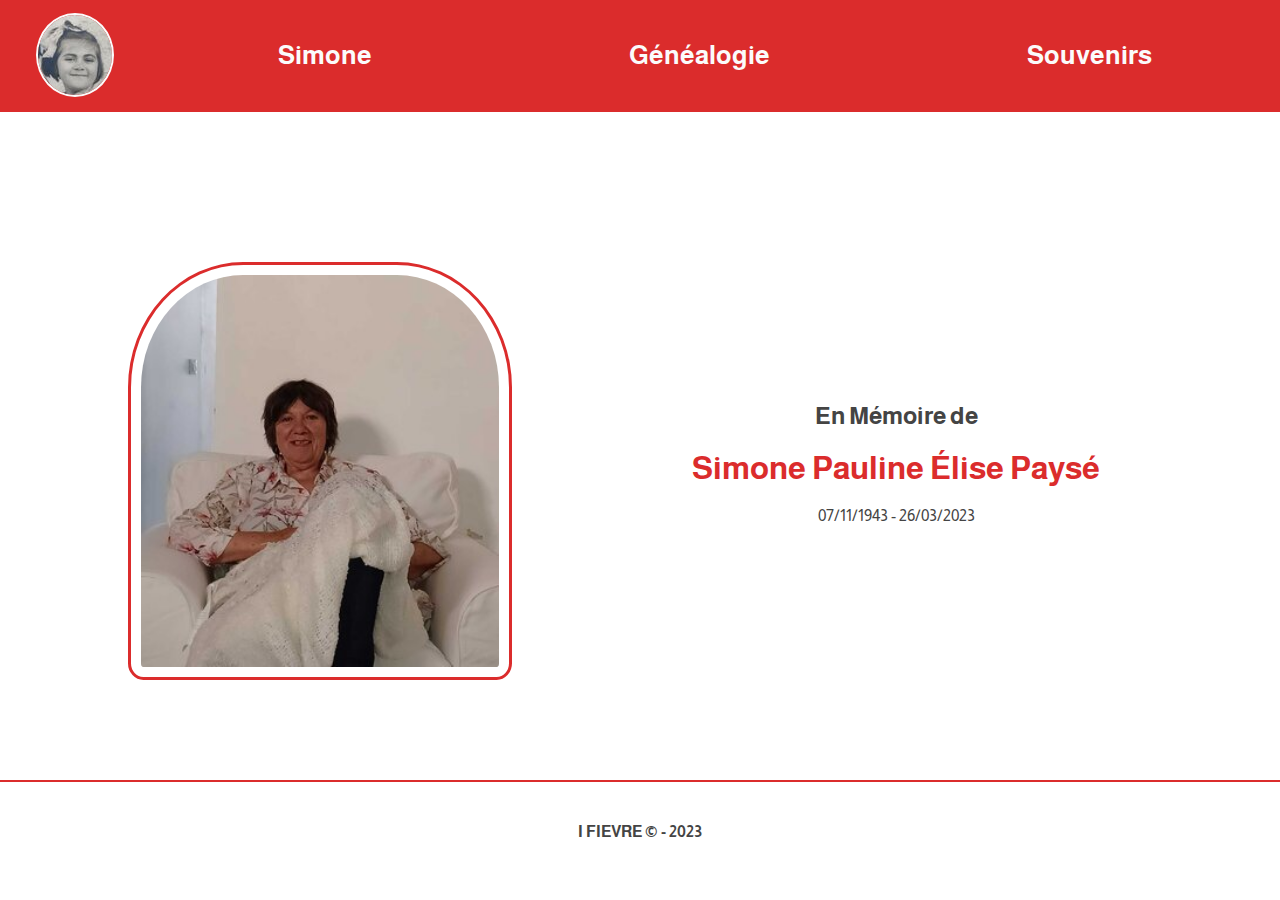
<file: index.html>
<!DOCTYPE html>
<html lang="en">
<head>
    <meta charset="UTF-8">
    <meta http-equiv="X-UA-Compatible" content="IE=edge">
    <meta name="viewport" content="width=device-width, initial-scale=1.0">
    <title>Simone Paysé</title>
    <link rel="icon" href="favicon.ico">
    <link rel="stylesheet" href="styles/style.css">
</head>
<body>
    <div id="content">
        <header>
            <a id="logo_link" href="index.html">
                <img class="logo" src="images/maman_enfant_mini.jpg" alt="maman miniature">
            </a>
            <nav>
                <a href="simone.html">Simone</a>
                <a href="genealogie.html">Généalogie</a>
                <a href="souvenirs.html">Souvenirs</a>    
            </nav> 
        </header>  
        <main class="home-grid">
            <img class="home-image" src="images/maman.jpg" alt="maman à Lézignan">
            <section class="msg-home">
                <h2>En Mémoire de</h2>
                <h1>Simone Pauline Élise Paysé</h1>
                <p>07/11/1943 - 26/03/2023</p>
            </section>
        </main>
        <footer>
            <a href="https://i-fievre.github.io/ifteaching/indexfr.html" target="_blank">
                <p>I FIEVRE &copy; - 2023</p>
            </a>
        </footer>
    </div>
</body>
</html>
</file>
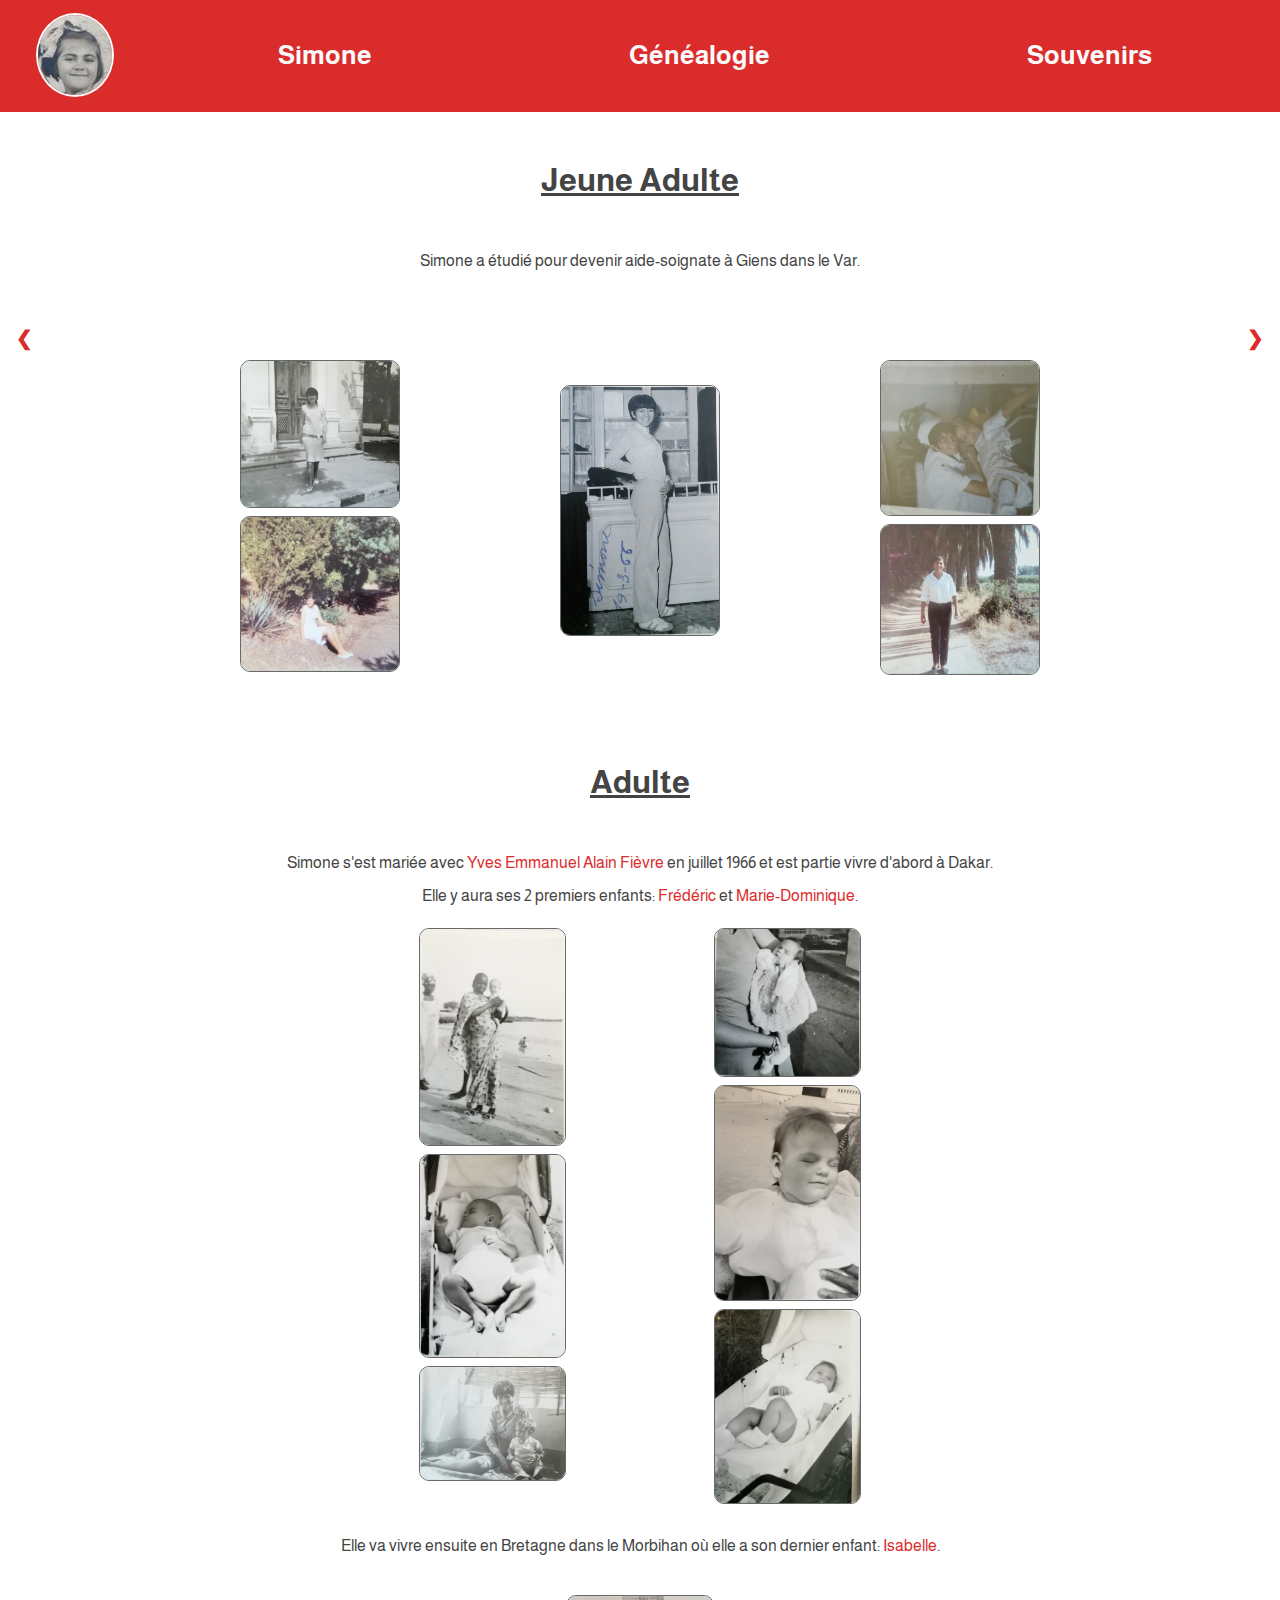
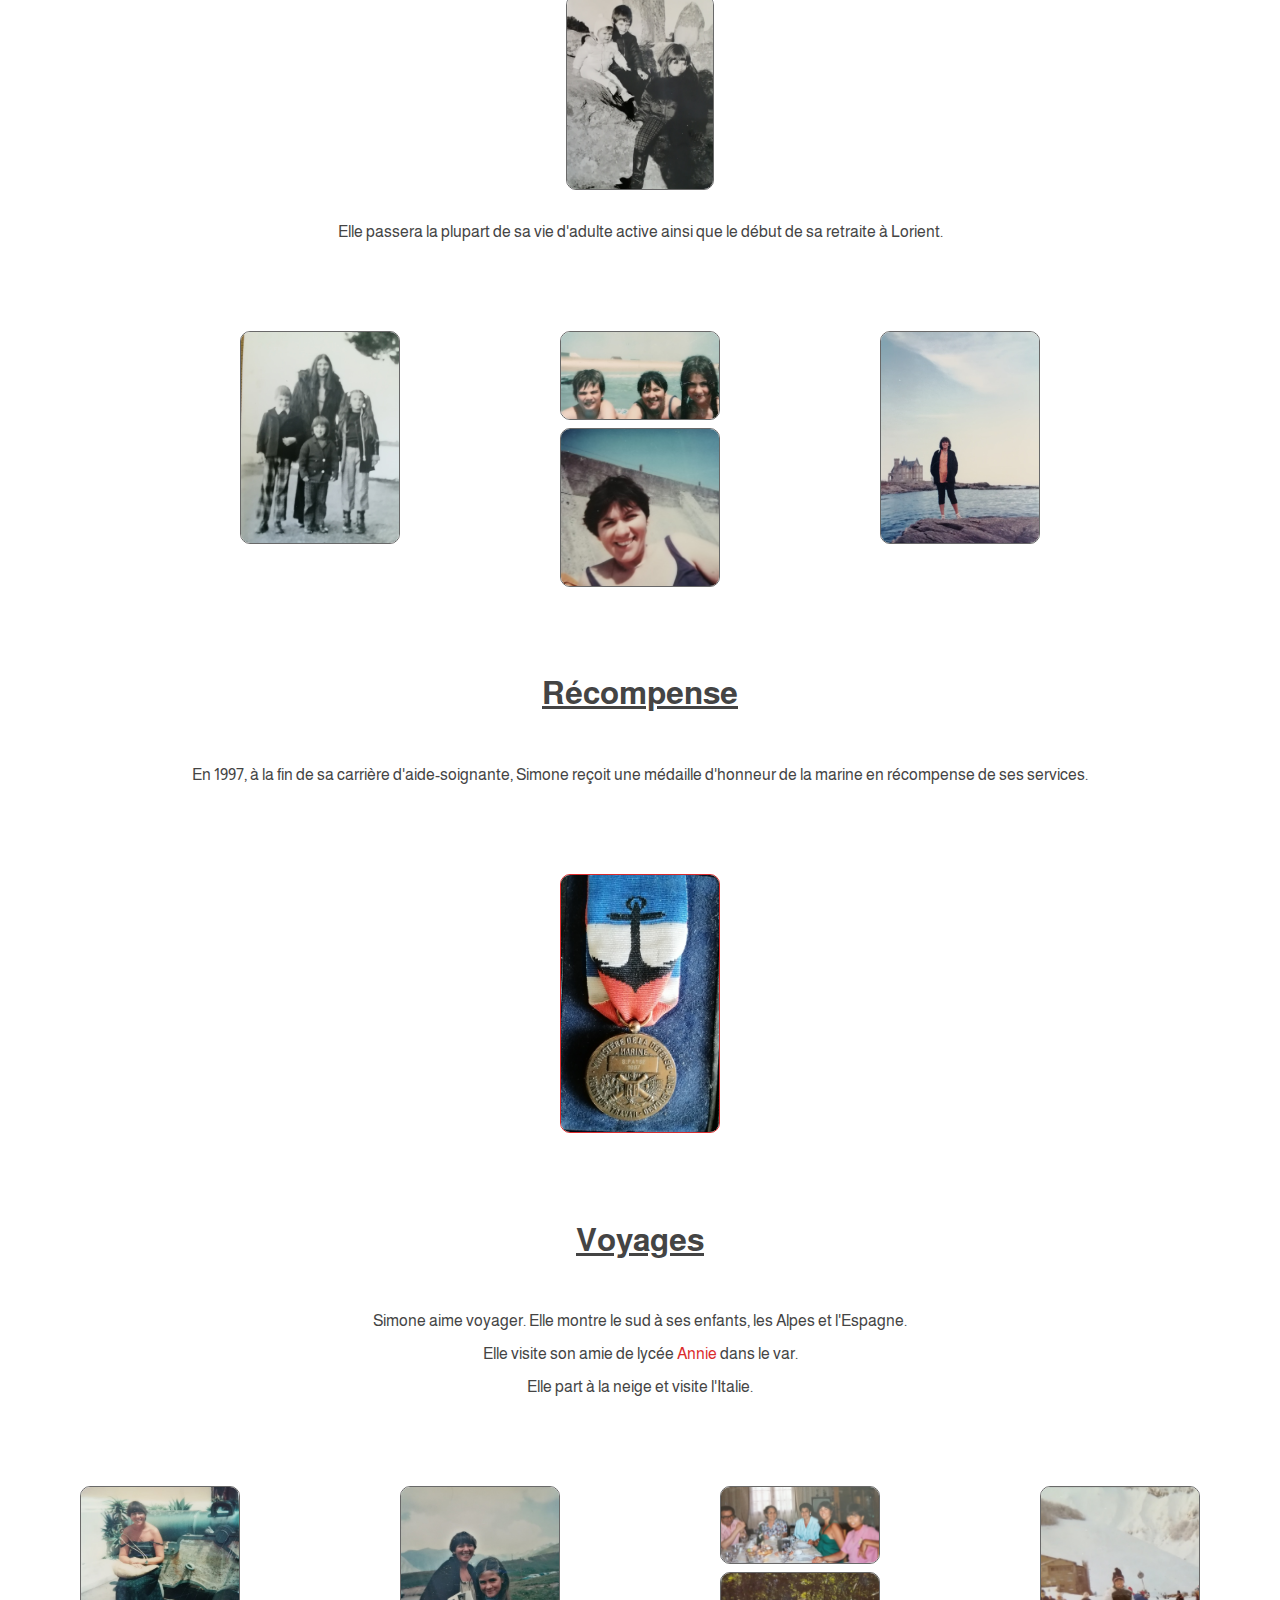
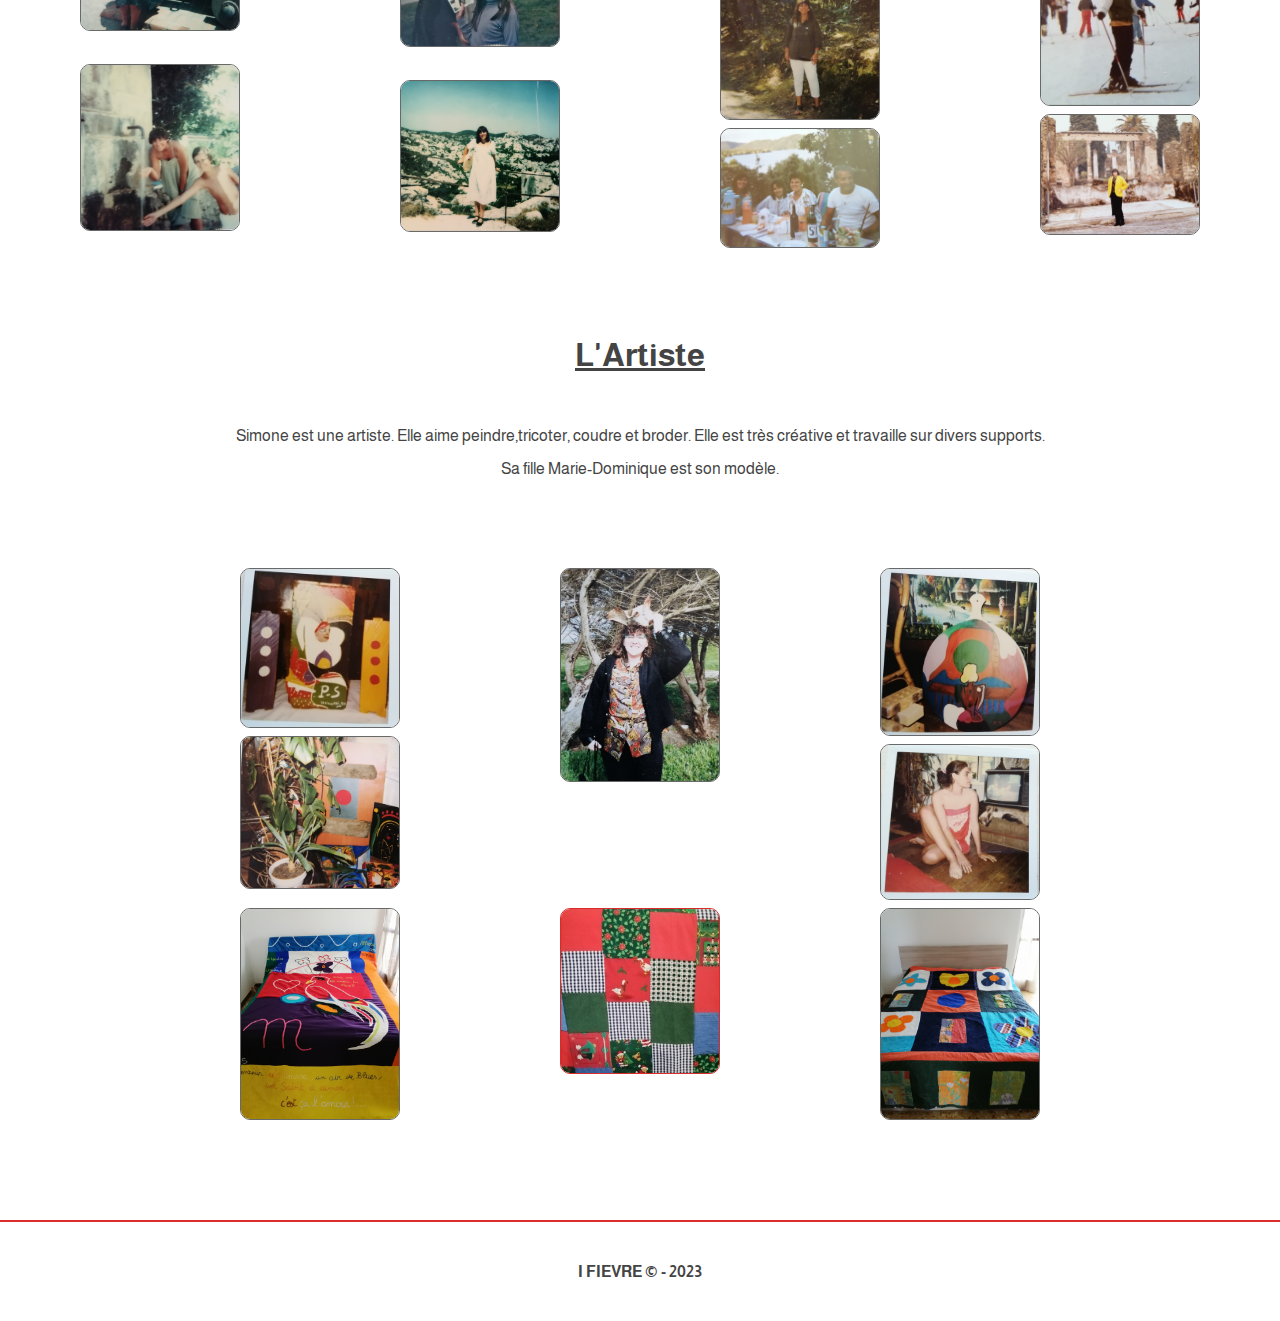
<file: adulte.html>
<!DOCTYPE html>
<html lang="en">
<head>
    <meta charset="UTF-8">
    <meta http-equiv="X-UA-Compatible" content="IE=edge">
    <meta name="viewport" content="width=device-width, initial-scale=1.0">
    <title>Jeunesse</title>
    <link rel="icon" href="favicon.ico">
    <link rel="stylesheet" href="styles/style.css">
</head>
<body>
    <div id="content">
        <header>
            <a id="logo_link" href="index.html">
                <img class="logo" src="images/maman_enfant_mini.jpg" alt="maman miniature">
            </a>
            <nav>
                <a href="simone.html">Simone</a>
                <a href="genealogie.html">Généalogie</a>
                <a href="souvenirs.html">Souvenirs</a>    
            </nav> 
        </header>  
        <main> 
            <section class="msg-g">
                <a class="prev-1" href="jeunesse.html">&#10094;</a>
                <a class="next" href="vieillesse.html">&#10095;</a>
                <h1>Jeune Adulte</h1>
                <br>
                <p>Simone a étudié pour devenir aide-soignate à Giens dans le Var.<p>
                <br>    
            </section>
            <div class="row">
                <div class="column">
                    <img class="isa" src="images/maman_jeune2.jpg">
                    <img class="isa" src="images/maman_jeune3.jpg">
                </div>
                <div class="column">
                    <br>
                    <img class="isa" src="images/maman_jeune1.jpg">
                </div>
                <div class="column">
                    <img class="isa" src="images/maman_jeune4.jpg">
                    <img class="isa" src="images/maman_jeune5.jpg">
                </div>       
            </div>
            <section class="msg-g">
                <br>
                <h1>Adulte</h1>
                <br>
                <p>Simone s'est mariée avec <font color="#db2c2c">Yves Emmanuel Alain Fièvre</font> en juillet 1966 et est partie vivre d'abord à Dakar.</p>
                <p>Elle y aura ses 2 premiers enfants: <font color="#db2c2c">Frédéric</font> et <font color="#db2c2c">Marie-Dominique</font>.</p> 
                <div class="row">
                    <div class="column">
                        <img class="isa" src="images/fred_bebe1.jpg">
                        <img class="isa" src="images/fred_bebe2.jpg">
                        <img class="isa" src="images/fred_et_maman.jpg">
                    </div> 
                    <div class="column">
                        <img class="isa" src="images/mariedo_bebe3.jpg">
                        <img class="isa" src="images/mariedo_bebe2.jpg">
                        <img class="isa" src="images/mariedo_bebe1.jpg">
                    </div>         
                </div>
                <br>
                <p>Elle va vivre ensuite en Bretagne dans le Morbihan où elle a son dernier enfant: <font color="#db2c2c">Isabelle</font>.</p>
                <br>
                <div class="row">
                    <div class="column">
                        <img class="isa" src="images/3entfants.jpg">
                    </div>
                </div>    
                <br>
                <p>Elle passera la plupart de sa vie d'adulte active ainsi que le début de sa retraite à Lorient.</p>
                <br>    
            </section>
            <div class="row">
                <div class="column">
                  <img class="isa" src="images/maman_enfants.jpg">
                </div>
                <div class="column">
                    <img class="isa" src="images/maman_mer1.jpg">
                    <img class="isa" src="images/maman_mer2.jpg">
                </div> 
                <div class="column">
                    <img class="isa" src="images/maman_Bretagne.jpg">
                </div>         
            </div>
            <section class="msg-g">
                <br>
                <h1>Récompense</h1>
                <br>
                <p>En 1997, à la fin de sa carrière d'aide-soignante, Simone reçoit une médaille d'honneur de la marine en récompense de ses services.</p>
                <br>    
            </section>
            <div class="row">
                <div class="column">
                    <img class="isa-2" src="images/maman_medaille.jpg">
                </div> 
            </div>
            <section class="msg-g">
                <br>
                <h1>Voyages</h1>
                <br>
                <p>Simone aime voyager. Elle montre le sud à ses enfants, les Alpes et l'Espagne.</p>
                <p>Elle visite son amie de lycée <font color="#db2c2c">Annie</font> dans le var.</p> 
                <p>Elle part à la neige et visite l'Italie.</p>
                <br>    
            </section>
            <div class="row">
                <div class="column">
                    <img class="isa" src="images/maman_soleil1.jpg">
                    <br>
                    <br>
                    <img class="isa" src="images/maman_sud1.jpg">
                </div>
                <div class="column">
                    <img class="isa" src="images/maman_montagne2.jpg">
                    <br>
                    <br>
                    <img class="isa" src="images/maman_montagne1.jpg">
                </div> 
                <div class="column">
                    <img class="isa" src="images/maman_annie.jpg">
                    <img class="isa" src="images/maman_soleil.jpg">
                    <img class="isa" src="images/maman_annie2.jpg">
                </div> 
                <div class="column">
                    <img class="isa" src="images/maman_neige1.jpg">
                    <img class="isa" src="images/maman_italie.jpg">
                </div>         
            </div>
            <section class="msg-g">
                <br>
                <h1>L'Artiste</h1>
                <br>
                <p>Simone est une artiste. Elle aime peindre,tricoter, coudre et broder. Elle est très créative et travaille sur divers supports.</p>
                <p>Sa fille Marie-Dominique est son modèle.</p>
                <br>    
            </section>
            <div class="row">  
                <div class="column">
                    <img class="isa" src="images/art2.jpg">
                    <img class="isa" src="images/plante_et_art1.jpg">
                </div> 
                <div class="column">
                    <img class="isa" src="images/maman_artiste.jpg">
                </div>  
                <div class="column">
                    <img class="isa" src="images/mariedo_art.jpg">
                    <img class="isa" src="images/mariedo_modele.jpg">
                </div>    
            </div>       
            <div class="row">  
                <div class="column">
                    <img class="isa" src="images/couverture_oiseau.jpg">
                </div> 
                <div class="column">
                    <img class="isa-2" src="images/tissus.jpg">
                </div> 
                <div class="column">
                    <img class="isa" src="images/couverture1.jpg">
                </div> 
            </div>    
        </main>
        <footer>
            <a href="https://i-fievre.github.io/ifteaching/indexfr.html" target="_blank">
                <p>I FIEVRE &copy; - 2023</p>
            </a>
        </footer>
    </div>
</body>
</html>
</file>
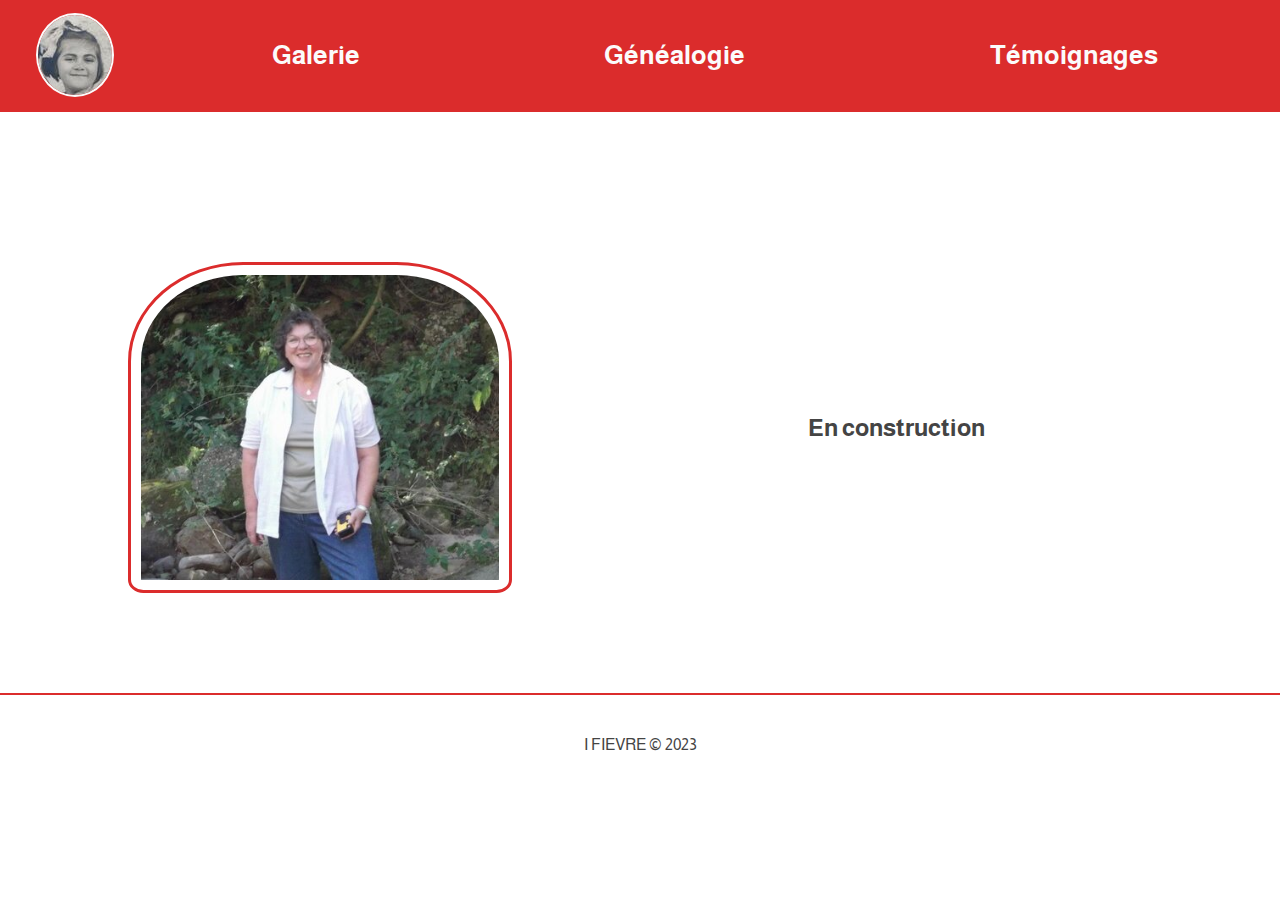
<file: galerie.html>
<!DOCTYPE html>
<html lang="en">
<head>
    <meta charset="UTF-8">
    <meta http-equiv="X-UA-Compatible" content="IE=edge">
    <meta name="viewport" content="width=device-width, initial-scale=1.0">
    <title>Galerie</title>
    <link rel="stylesheet" href="styles/style.css">
</head>
<body>
    <div id="content">
        <header>
            <a id="logo_link" href="index.html">
                <img class="logo" src="images/maman_enfant-mini.jpg" alt="maman miniature">
            </a>
            <nav>
                <a href="galerie.html">Galerie</a>
                <a href="généalogie.html">Généalogie</a>
                <a href="témoignages.html">Témoignages</a>
                
            </nav> 
        </header>  
        <main class="home-grid">
            <img class="home-image" src="images/rsz_1maman_satillieu.jpg" alt="maman à Satillieu">
            <section class="msg-home">
                <h2>En construction</h2>
               
            </section>
        </main>
        <footer>
            <p>I FIEVRE &copy; 2023</p>
        </footer>
    </div>
</body>
</html>
</file>
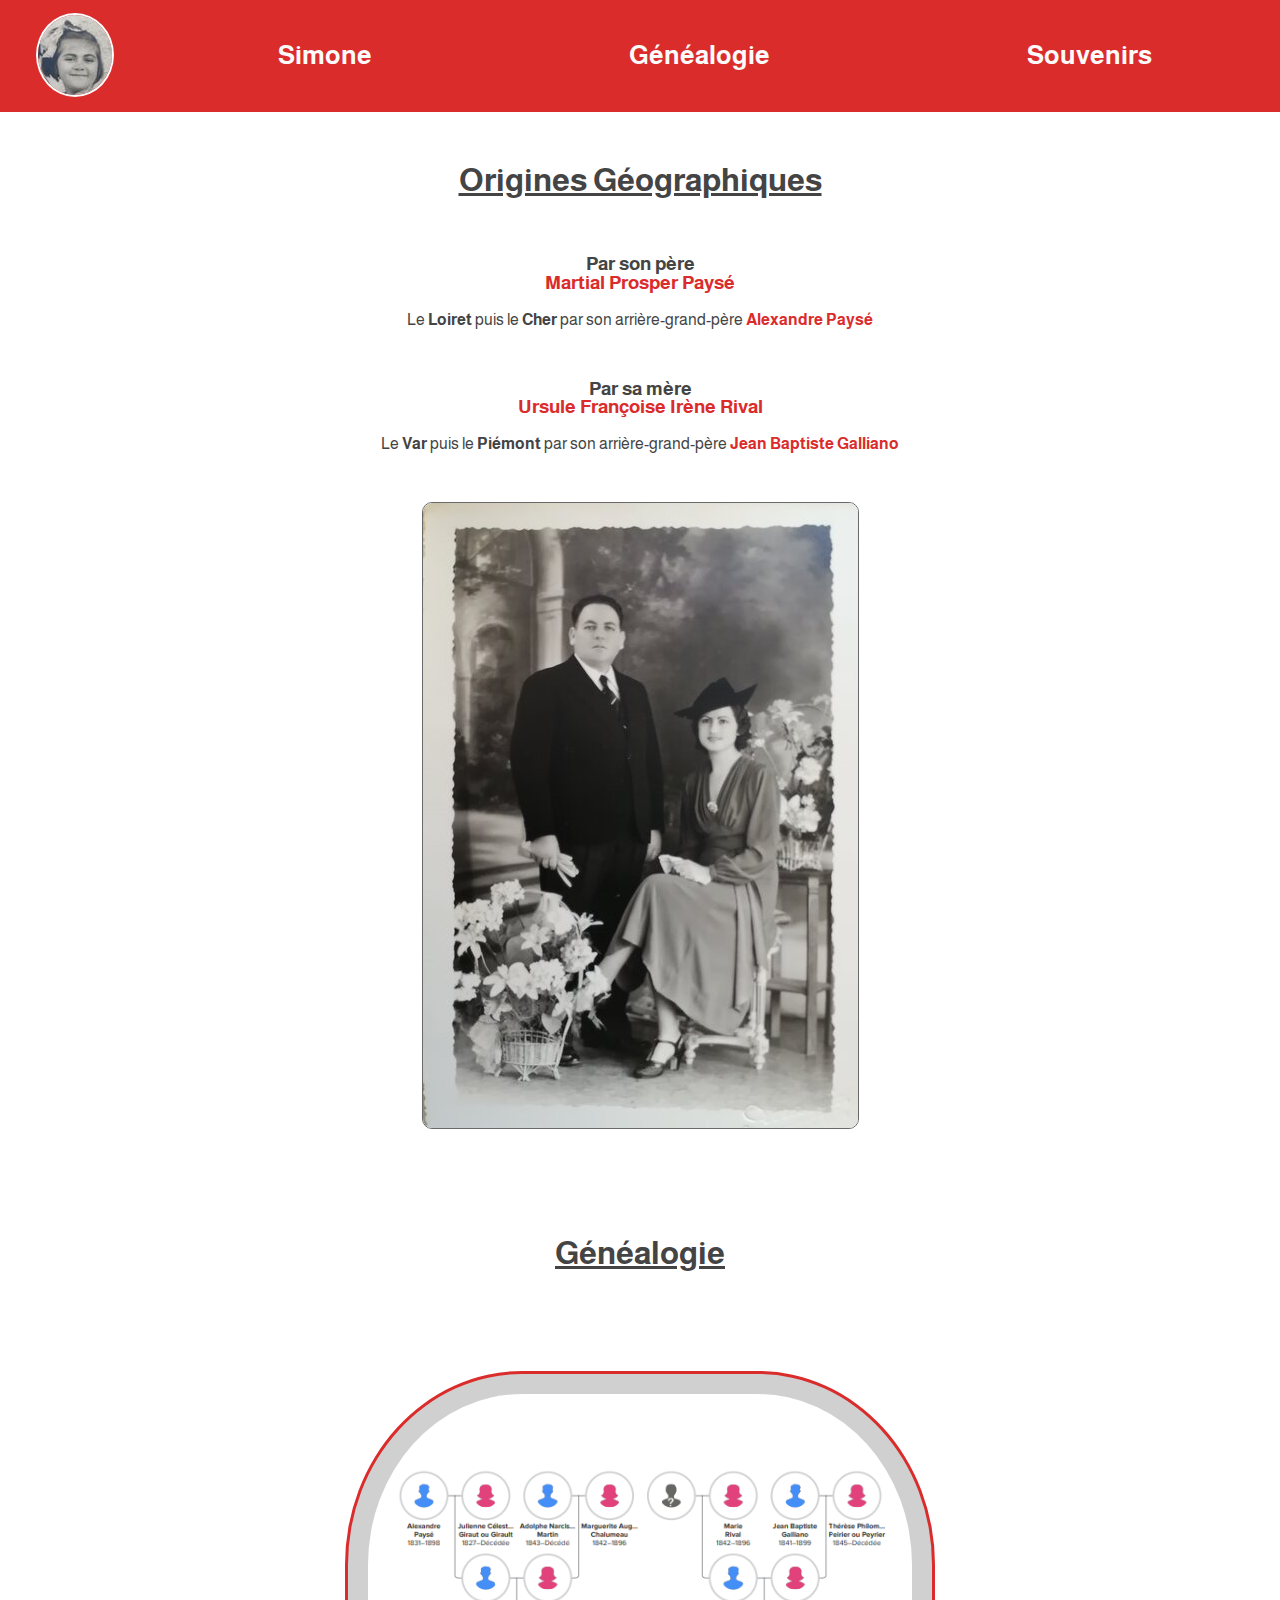
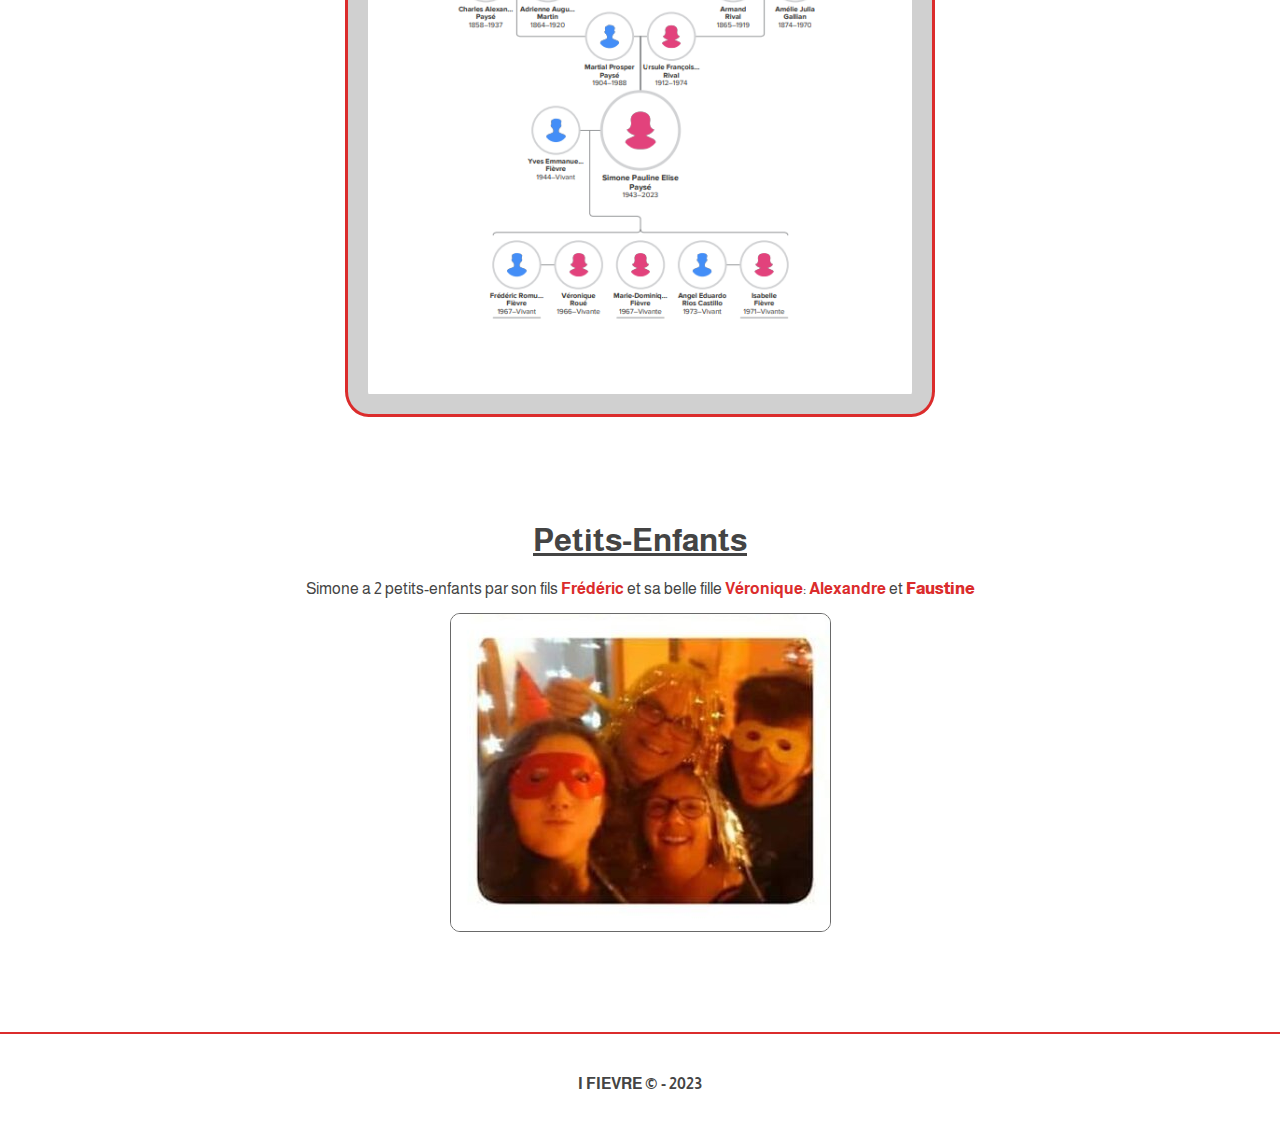
<file: genealogie.html>
<!DOCTYPE html>
<html lang="en">
<head>
    <meta charset="UTF-8">
    <meta http-equiv="X-UA-Compatible" content="IE=edge">
    <meta name="viewport" content="width=device-width, initial-scale=1.0">
    <title>Généalogie</title>
    <link rel="icon" href="favicon.ico">
    <link rel="stylesheet" href="styles/style.css">
</head>
<body>
    <div id="content">
        <header>
            <a id="logo_link" href="index.html">
                <img class="logo" src="images/maman_enfant_mini.jpg" alt="maman miniature">
            </a>
            <nav>
                <a href="simone.html">Simone</a>
                <a href="genealogie.html">Généalogie</a>
                <a href="souvenirs.html">Souvenirs</a>    
            </nav> 
        </header>  
        <main > 
            <section class="msg-g">
                <h1>Origines Géographiques</h1>
                <br>
                <h3>Par son père <br><font color="#db2c2c">Martial Prosper Paysé</font></h3>
                <p>Le <b>Loiret</b> puis le <b>Cher</b> par son arrière-grand-père <font color="#db2c2c"><b>Alexandre Paysé</b></font></p>
                <br>
                <h3>Par sa mère <br><font color="#db2c2c">Ursule Françoise Irène Rival</font></h3>
                <p>Le <b>Var</b> puis le <b>Piémont</b> par son arrière-grand-père <font color="#db2c2c"><b>Jean Baptiste Galliano</b></font></p>
                <br>
                <br>
                <img class="photo" src="images/grands_parents1.jpg">
            </section>
            <section class="msg-g">
                <br>
                <br>
                <h1>Généalogie</h1>
                <img class="g1" src="images/généalogie1.png" alt="généalogie maman">
            </section>
            <section class="msg-g">
                <br>
                <br>
                <h1>Petits-Enfants</h1>
                <p>Simone a 2 petits-enfants par son fils <font color="#db2c2c"><b>Frédéric</b></font> et sa belle fille <font color="#db2c2c"><b>Véronique</b></font>: <font color="#db2c2c"><b>Alexandre</b></font> et <b><font color="#db2c2c"><b>Faustine</b></font></p>
                <img class="photo" src="images/famille_fievre_roue.jpg">    
            </section>

        </main>
        <footer>
            <a href="https://i-fievre.github.io/ifteaching/indexfr.html" target="_blank">
                <p>I FIEVRE &copy; - 2023</p>
            </a>
        </footer>
    </div>
</body>
</html>
</file>
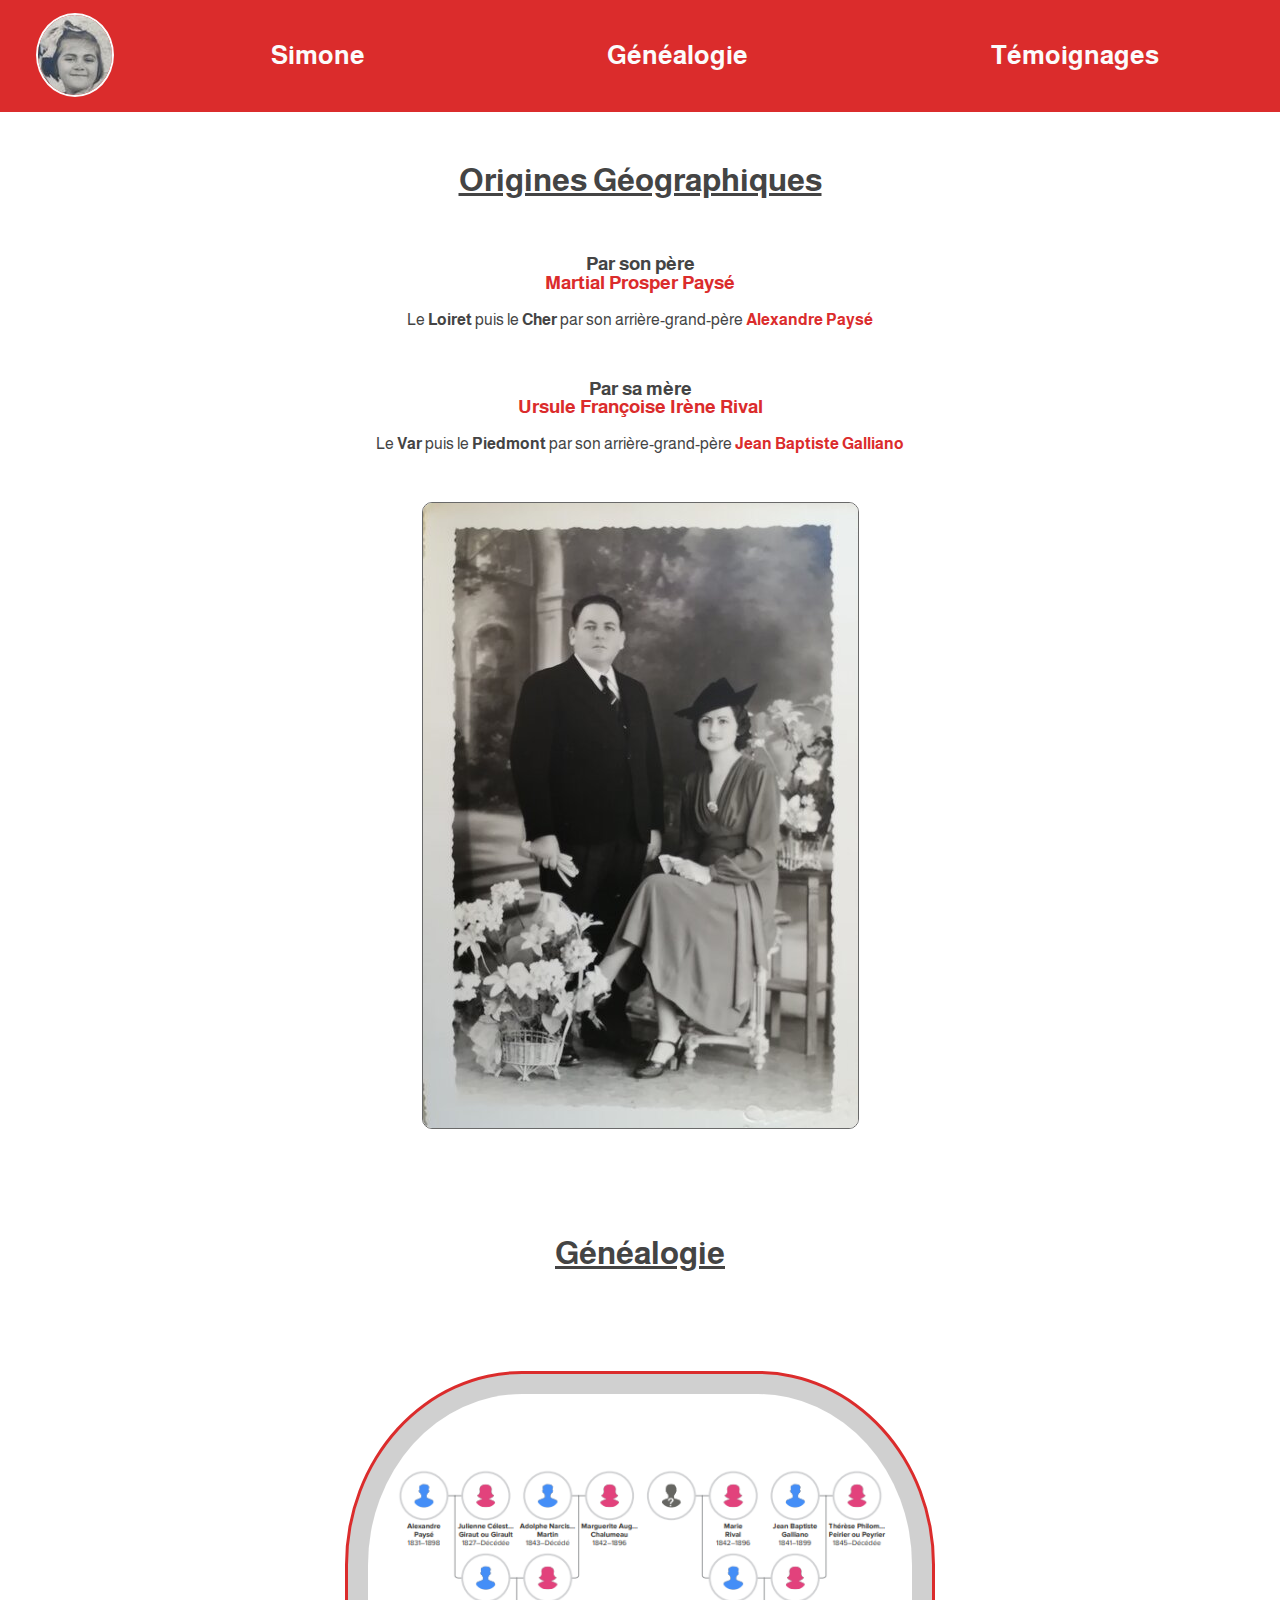
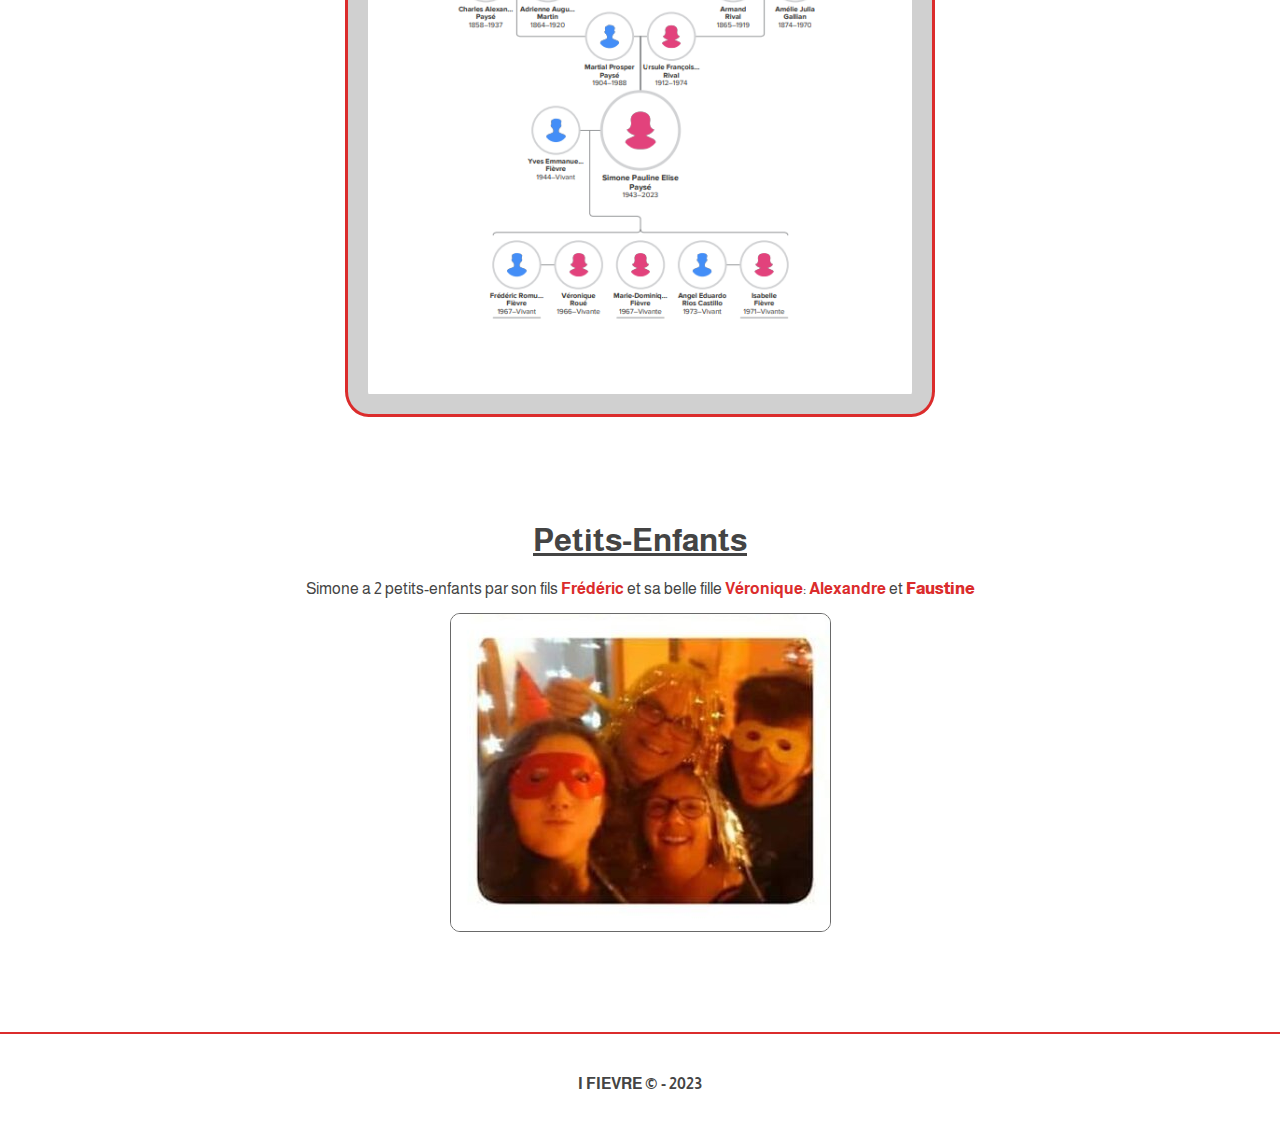
<file: généalogie.html>
<!DOCTYPE html>
<html lang="en">
<head>
    <meta charset="UTF-8">
    <meta http-equiv="X-UA-Compatible" content="IE=edge">
    <meta name="viewport" content="width=device-width, initial-scale=1.0">
    <title>Généalogie</title>
    <link rel="stylesheet" href="styles/style.css">
</head>
<body>
    <div id="content">
        <header>
            <a id="logo_link" href="index.html">
                <img class="logo" src="images/maman_enfant-mini.jpg" alt="maman miniature">
            </a>
            <nav>
                <a href="simone.html">Simone</a>
                <a href="généalogie.html">Généalogie</a>
                <a href="témoignages.html">Témoignages</a>    
            </nav> 
        </header>  
        <main > 
            <section class="msg-g">
                <h1>Origines Géographiques</h1>
                <br>
                <h3>Par son père <br><font color="#db2c2c">Martial Prosper Paysé</font></h3>
                <p>Le <b>Loiret</b> puis le <b>Cher</b> par son arrière-grand-père <font color="#db2c2c"><b>Alexandre Paysé</b></font></p>
                <br>
                <h3>Par sa mère <br><font color="#db2c2c">Ursule Françoise Irène Rival</font></h3>
                <p>Le <b>Var</b> puis le <b>Piedmont</b> par son arrière-grand-père <font color="#db2c2c"><b>Jean Baptiste Galliano</b></font></p>
                <br>
                <br>
                <img class="photo" src="images/grands_parents1.jpg">
            </section>
            <section class="msg-g">
                <br>
                <br>
                <h1>Généalogie</h1>
                <img class="g1" src="images/généalogie1.png" alt="généalogie maman">
            </section>
            <section class="msg-g">
                <br>
                <br>
                <h1>Petits-Enfants</h1>
                <p>Simone a 2 petits-enfants par son fils <font color="#db2c2c"><b>Frédéric</b></font> et sa belle fille <font color="#db2c2c"><b>Véronique</b></font>: <font color="#db2c2c"><b>Alexandre</b></font> et <b><font color="#db2c2c"><b>Faustine</b></font></p>
                <img class="photo" src="images/famille_fievre_roue.jpg">    
            </section>

        </main>
        <footer>
            <p>I FIEVRE &copy; - 2023</p>
        </footer>
    </div>
</body>
</html>
</file>
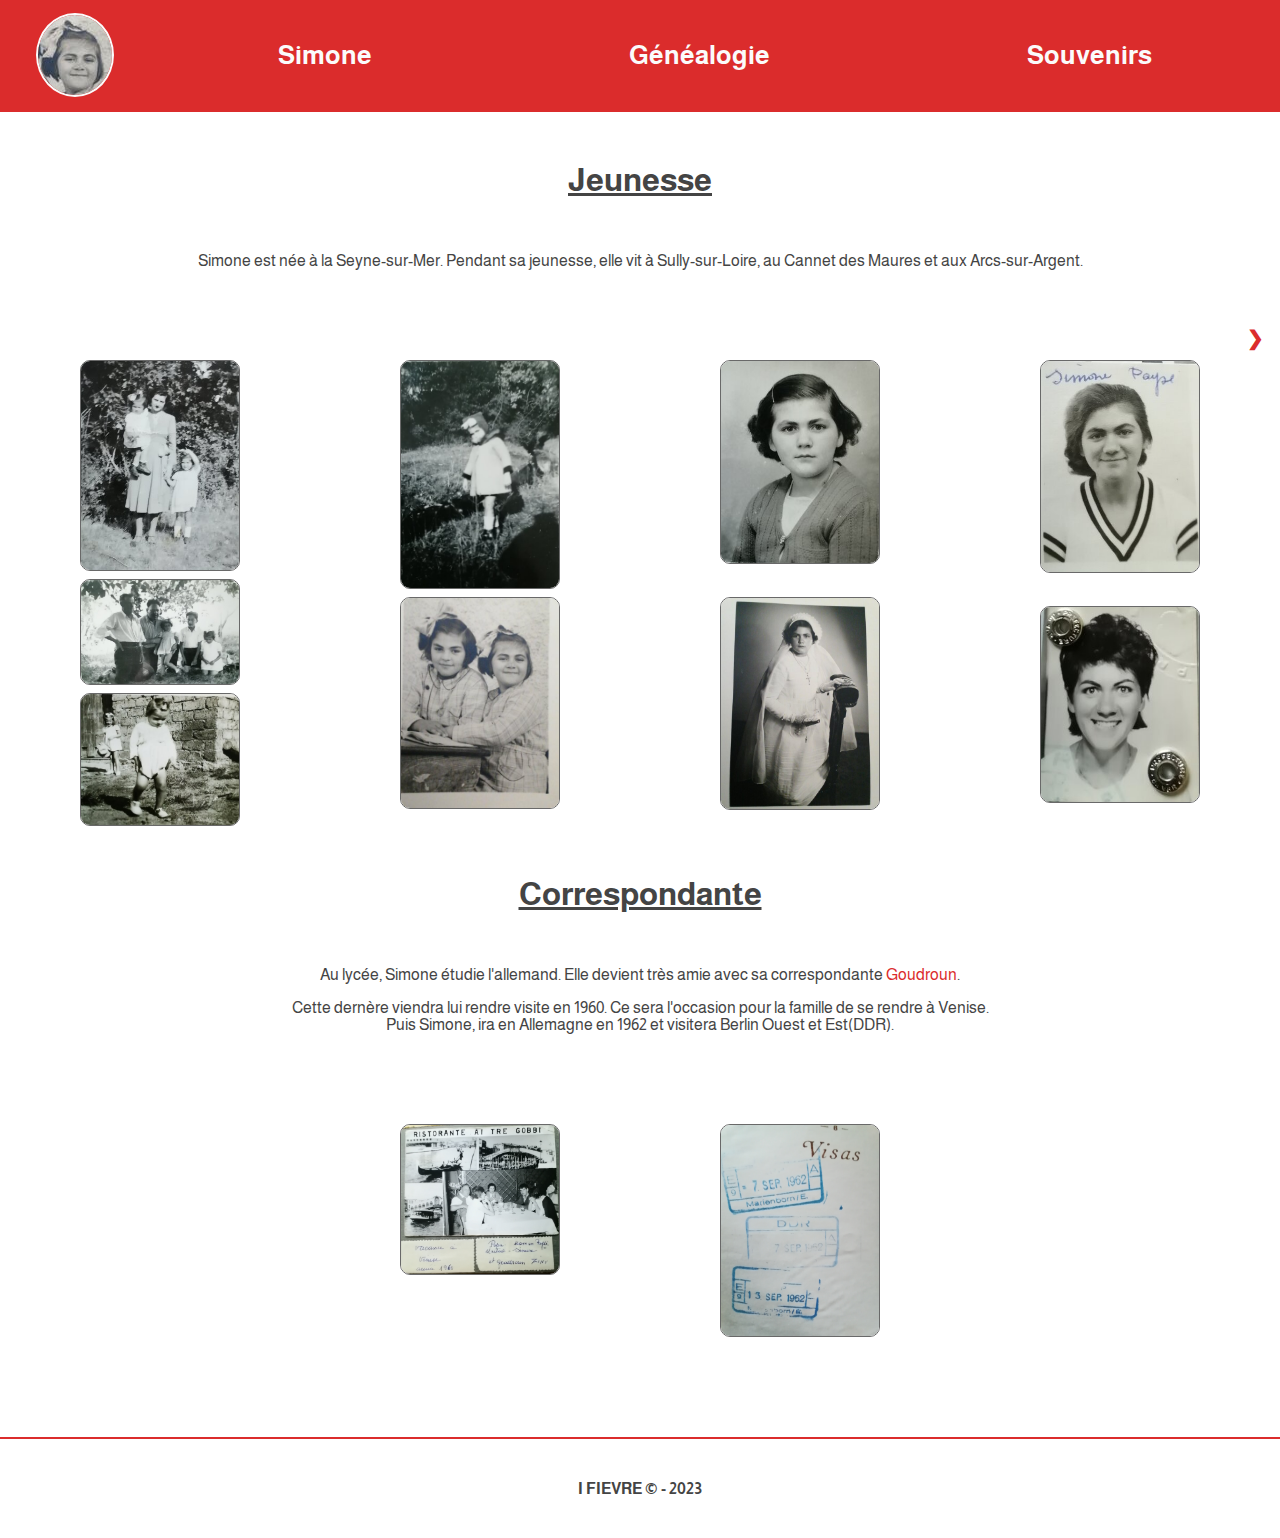
<file: jeunesse.html>
<!DOCTYPE html>
<html lang="en">
<head>
    <meta charset="UTF-8">
    <meta http-equiv="X-UA-Compatible" content="IE=edge">
    <meta name="viewport" content="width=device-width, initial-scale=1.0">
    <title>Jeunesse</title>
    <link rel="icon" href="favicon.ico">
    <link rel="stylesheet" href="styles/style.css">
</head>
<body>
    <div id="content">
        <header>
            <a id="logo_link" href="index.html">
                <img class="logo" src="images/maman_enfant_mini.jpg" alt="maman miniature">
            </a>
            <nav>
                <a href="simone.html">Simone</a>
                <a href="genealogie.html">Généalogie</a>
                <a href="souvenirs.html">Souvenirs</a>    
            </nav> 
        </header>  
        <main> 
            <section class="msg-g">
                <a class="next" href="adulte.html">&#10095;</a>
                <h1>Jeunesse</h1>
                <br>
                <p>Simone est née à la Seyne-sur-Mer. Pendant sa jeunesse, elle vit à Sully-sur-Loire, au Cannet des Maures et aux Arcs-sur-Argent.</p>
                <br>    
            </section>
            <div class="row">
                <div class="column">
                  <img class="isa" src="images/maman_et_sa_mère.jpg">
                  <img class="isa" src="images/maman_et_son_père.jpg">
                  <img class="isa" src="images/maman_été_2.jpg">
                </div>
                <div class="column">
                    <img class="isa" src="images/maman_hiver_3.jpg">
                    <img class="isa" src="images/maman_cannet.jpg">
                </div>
                <div class="column">
                    <img class="isa" src="images/maman_9.jpg">
                    <br>
                    <br>
                    <img class="isa" src="images/maman_communion.jpg">
                </div> 
                <div class="column">  
                    <img class="isa" src="images/maman_60.jpg">
                    <br>
                    <br>
                    <img class="isa" src="images/maman_passeport1.jpg">
                </div>
            </div>
            <section class="msg-g">
                <h1>Correspondante</h1>
                <br>
                <p>Au lycée, Simone étudie l'allemand. Elle devient très amie avec sa correspondante <font color="#db2c2c">Goudroun</font>.</p>
                <p>Cette dernère viendra lui rendre visite en 1960. Ce sera l'occasion pour la famille de se rendre à Venise.<br>Puis Simone, ira en Allemagne en 1962 et visitera Berlin Ouest et Est(DDR).</p>
                <br>    
            </section>
            <div class="row">
                <div class="column">
                  <img class="isa" src="images/maman_venise.jpg">
                </div>
                <div class="column"> 
                  <img class="isa" src="images/maman_passeport4.jpg">
                </div>
            </div>
        </main>
        <footer>
            <a href="https://i-fievre.github.io/ifteaching/indexfr.html" target="_blank">
                <p>I FIEVRE &copy; - 2023</p>
            </a>
        </footer>
    </div>
</body>
</html>
</file>
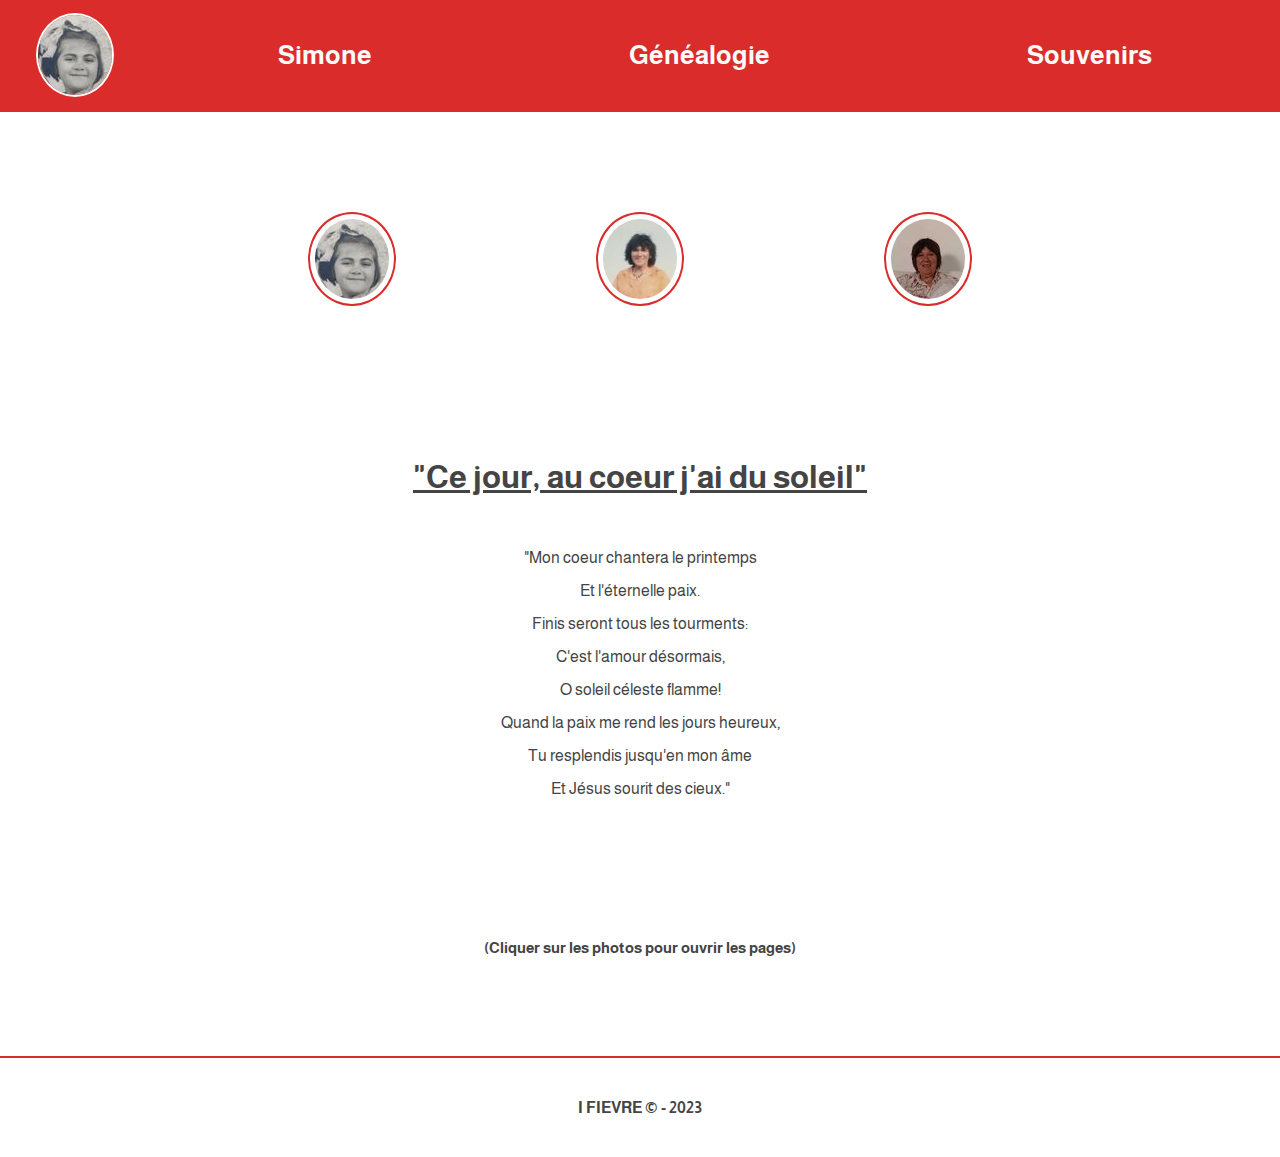
<file: simone.html>
<!DOCTYPE html>
<html lang="en">
<head>
    <meta charset="UTF-8">
    <meta http-equiv="X-UA-Compatible" content="IE=edge">
    <meta name="viewport" content="width=device-width, initial-scale=1.0">
    <title>Simone</title>
    <link rel="icon" href="favicon.ico">
    <link rel="stylesheet" href="styles/style.css">
</head>
<body>
    <div id="content">
        <header>
            <a id="logo_link" href="index.html">
                <img class="logo" src="images/maman_enfant_mini.jpg" alt="maman miniature">
            </a>
            <nav>
                <a href="simone.html">Simone</a>
                <a href="genealogie.html">Généalogie</a>
                <a href="souvenirs.html">Souvenirs</a>    
            </nav> 
        </header>  
        <main class="simone-grid">
            <section class="simone">
                <a id="jeune" href="jeunesse.html">
                    <img class="logo-maman1" src="images/maman_enfant_mini.jpg" alt="maman1">
                </a>
                <a id="ad" href="adulte.html">
                    <img class="logo-maman2" src="images/maman2.jpg" alt="maman2">
                </a>
                <a id="vie" href="vieillesse.html">
                    <img class="logo-maman3" src="images/maman3.jpg" alt="maman3">
                </a>    
            </section>
            <section class="msg-g">
                <h1>"Ce jour, au coeur j'ai du soleil"</h1>
                <br>
                <p>"Mon coeur chantera le printemps</p>
                <p>Et l'éternelle paix.</p>
                <p>Finis seront tous les tourments:</p>
                <p>C'est l'amour désormais,</p>
                <p>O soleil céleste flamme!</p>
                <p>Quand la paix me rend les jours heureux,</p>
                <p>Tu resplendis jusqu'en mon âme</p>
                <p>Et Jésus sourit des cieux."</p>
                <br>    
            </section> 
            <br>
            <h6>(Cliquer sur les photos pour ouvrir les pages)</h6>
        </main>
        <footer>
            <a href="https://i-fievre.github.io/ifteaching/indexfr.html" target="_blank">
                <p>I FIEVRE &copy; - 2023</p>
            </a>
        </footer>
    </div>
</body>
</html>
</file>
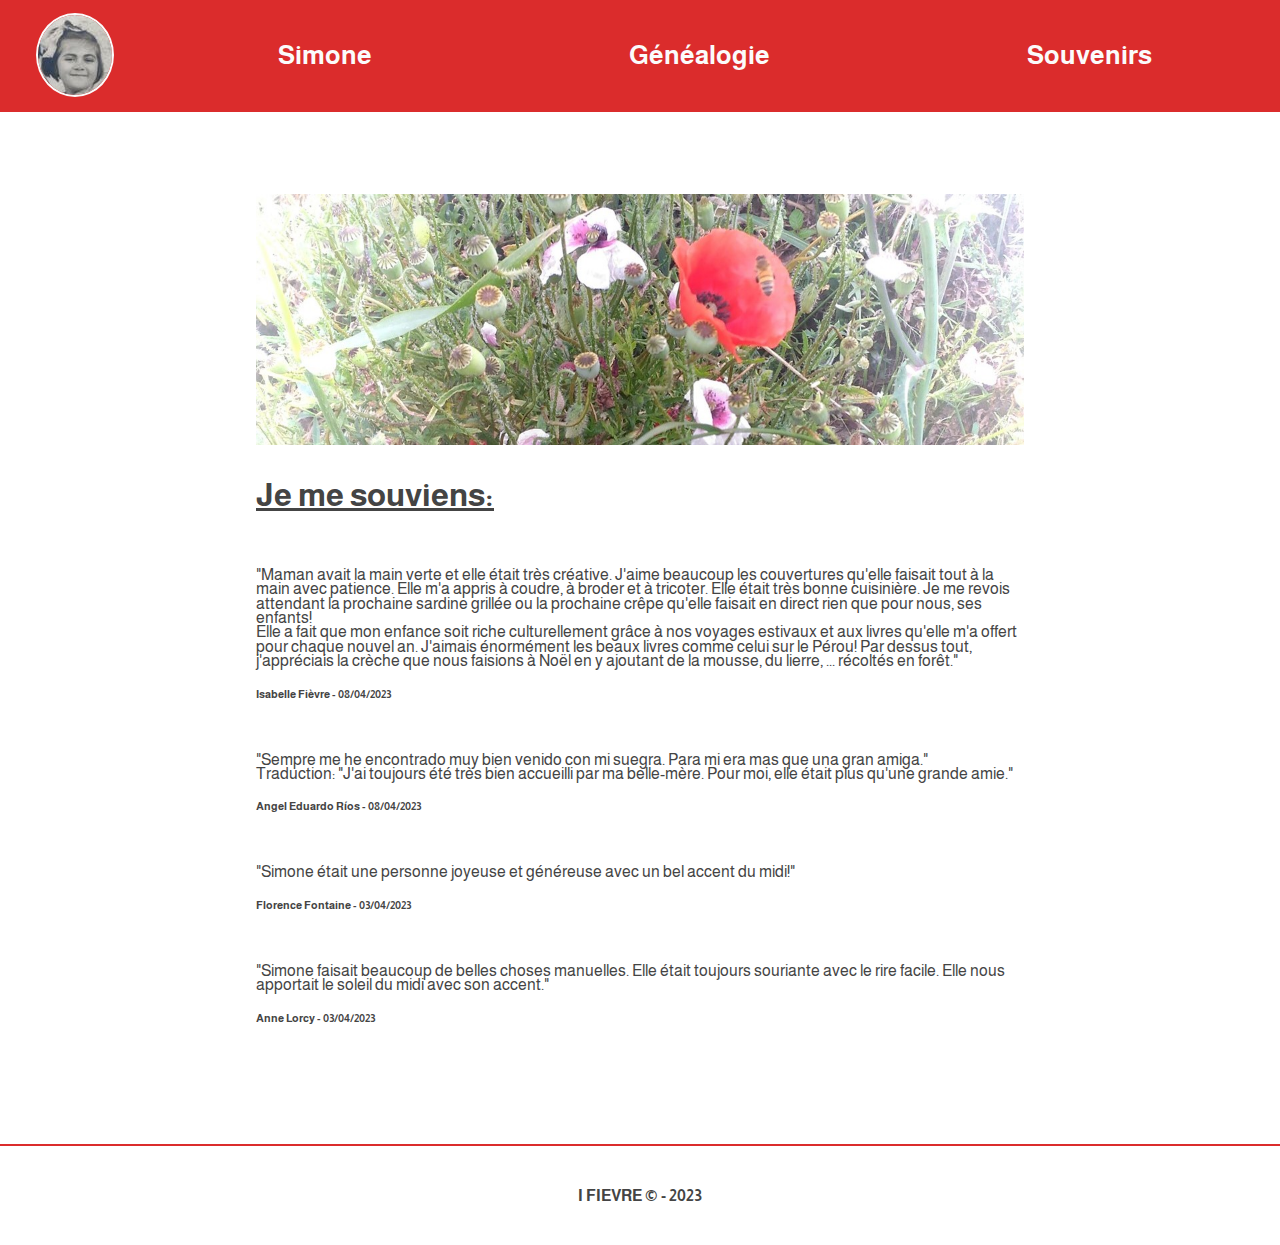
<file: souvenirs.html>
<!DOCTYPE html>
<html lang="en">
<head>
    <meta charset="UTF-8">
    <meta http-equiv="X-UA-Compatible" content="IE=edge">
    <meta name="viewport" content="width=device-width, initial-scale=1.0">
    <title>Souvenirs</title>
    <link rel="icon" href="favicon.ico">
    <link rel="stylesheet" href="styles/style.css">
</head>
<body>
    <div id="content">
        <header>
            <a id="logo_link" href="index.html">
                <img class="logo" src="images/maman_enfant_mini.jpg" alt="maman miniature">
            </a>
            <nav>
                <a href="simone.html">Simone</a>
                <a href="genealogie.html">Généalogie</a>
                <a href="souvenirs.html">Souvenirs</a>    
            </nav> 
        </header>  
        <main class="t-grid">
            <section class="msg-t">
                <img class="img-t" src="images/coquelicots-2.jpg" alt="coquelicots">
                <h1>Je me souviens: </h1>
                <br>
                <p>"Maman avait la main verte et elle était très créative. J'aime beaucoup les couvertures qu'elle faisait tout à la main avec patience. Elle m'a appris à coudre, à broder et à tricoter. Elle était très bonne cuisinière. Je me revois attendant la prochaine sardine grillée ou la prochaine crêpe qu'elle faisait en direct rien que pour nous, ses enfants!<br>Elle a fait que mon enfance soit riche culturellement grâce à nos voyages estivaux et aux livres qu'elle m'a offert pour chaque nouvel an. J'aimais énormément les beaux livres comme celui sur le Pérou! Par dessus tout, j'appréciais la crèche que nous faisions à Noël en y ajoutant de la mousse, du lierre, ... récoltés en  forêt." </p>              
                <h6>Isabelle Fièvre - 08/04/2023</h6>
                <br>
                <p>"Sempre me he encontrado muy bien venido con mi suegra. Para mi era mas que una gran amiga."<br> Traduction: "J'ai toujours été très bien accueilli par ma belle-mère. Pour moi, elle était plus qu'une grande amie."</p>
                <h6>Angel Eduardo Ríos - 08/04/2023</h6>
                <br>
                <p>"Simone était une personne joyeuse et généreuse avec un bel accent du midi!"</p>
                <h6>Florence Fontaine - 03/04/2023</h6>
                <br>
                <p>"Simone faisait beaucoup de belles choses manuelles. Elle était toujours souriante avec le rire facile. Elle nous apportait le soleil du midi avec son accent."</p>
                <h6>Anne Lorcy - 03/04/2023</h6>
            </section>
        </main>
        <footer>
            <a href="https://i-fievre.github.io/ifteaching/indexfr.html" target="_blank">
                <p>I FIEVRE &copy; - 2023</p>
            </a>
        </footer>
    </div>
</body>
</html>
</file>
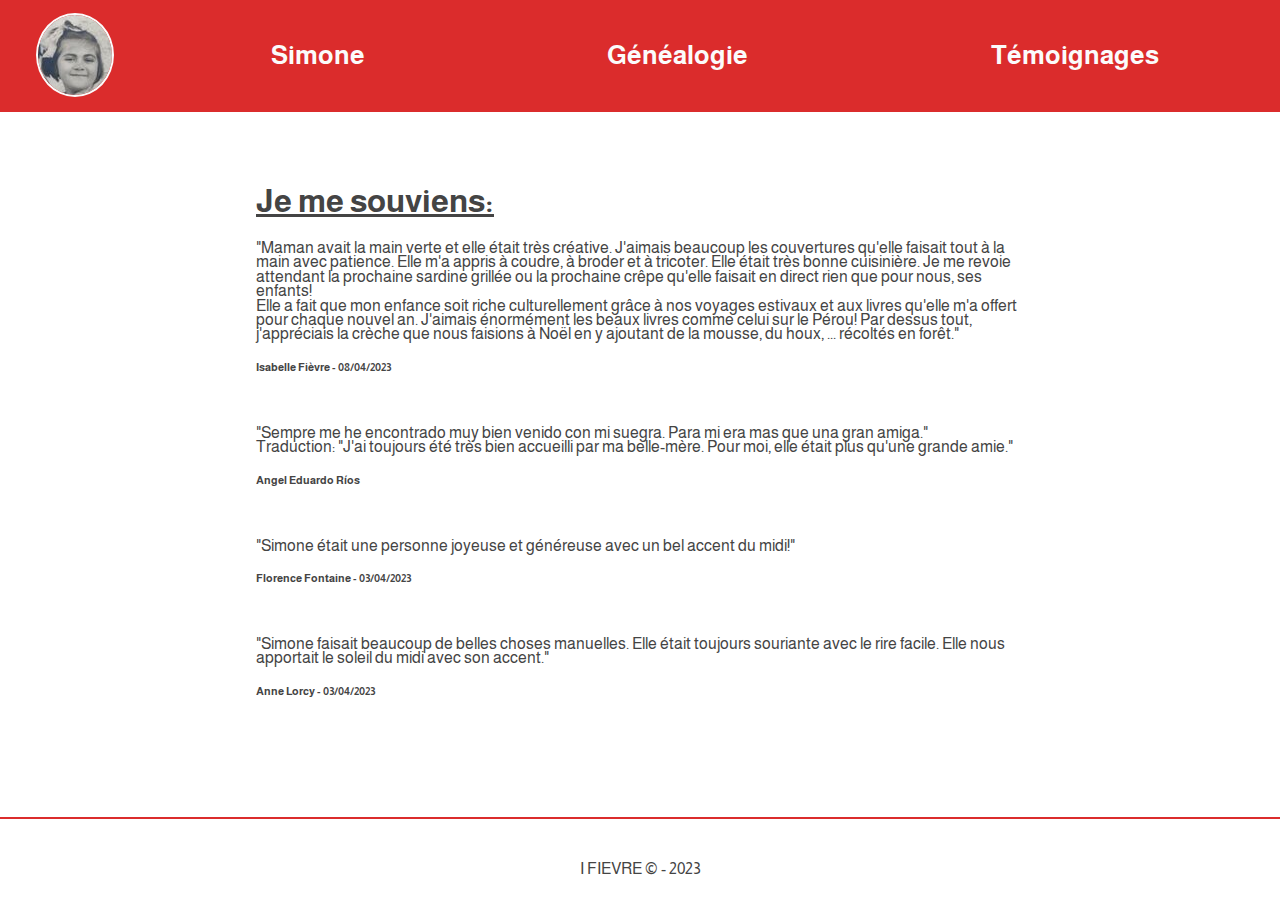
<file: temoignages.html>
<!DOCTYPE html>
<html lang="en">
<head>
    <meta charset="UTF-8">
    <meta http-equiv="X-UA-Compatible" content="IE=edge">
    <meta name="viewport" content="width=device-width, initial-scale=1.0">
    <title>Témoignages</title>
    <link rel="stylesheet" href="styles/style.css">
</head>
<body>
    <div id="content">
        <header>
            <a id="logo_link" href="index.html">
                <img class="logo" src="images/maman_enfant-mini.jpg" alt="maman miniature">
            </a>
            <nav>
                <a href="simone.html">Simone</a>
                <a href="genealogie.html">Généalogie</a>
                <a href="temoignages.html">Témoignages</a>    
            </nav> 
        </header>  
        <main class="t-grid">
            <section class="msg-t">
                <h1>Je me souviens: </h1>
                <p>"Maman avait la main verte et elle était très créative. J'aimais beaucoup les couvertures qu'elle faisait tout à la main avec patience. Elle m'a appris à coudre, à broder et à tricoter. Elle était très bonne cuisinière. Je me revoie attendant la prochaine sardine grillée ou la prochaine crêpe qu'elle faisait en direct rien que pour nous, ses enfants!<br>Elle a fait que mon enfance soit riche culturellement grâce à nos voyages estivaux et aux livres qu'elle m'a offert pour chaque nouvel an. J'aimais énormément les beaux livres comme celui sur le Pérou! Par dessus tout, j'appréciais la crèche que nous faisions à Noël en y ajoutant de la mousse, du houx, ... récoltés en  forêt." </p>              <h6>Isabelle Fièvre - 08/04/2023</h6>
                <br>
                <p>"Sempre me he encontrado muy bien venido con mi suegra. Para mi era mas que una gran amiga."<br> Traduction: "J'ai toujours été très bien accueilli par ma belle-mère. Pour moi, elle était plus qu'une grande amie."</p>
                <h6>Angel Eduardo Ríos</h6>
                <br>
                <p>"Simone était une personne joyeuse et généreuse avec un bel accent du midi!"</p>
                <h6>Florence Fontaine - 03/04/2023</h6>
                <br>
                <p>"Simone faisait beaucoup de belles choses manuelles. Elle était toujours souriante avec le rire facile. Elle nous apportait le soleil du midi avec son accent."</p>
                <h6>Anne Lorcy - 03/04/2023</h6>
            </section>
        </main>
        <footer>
            <p>I FIEVRE &copy; - 2023</p>
        </footer>
    </div>
</body>
</html>
</file>
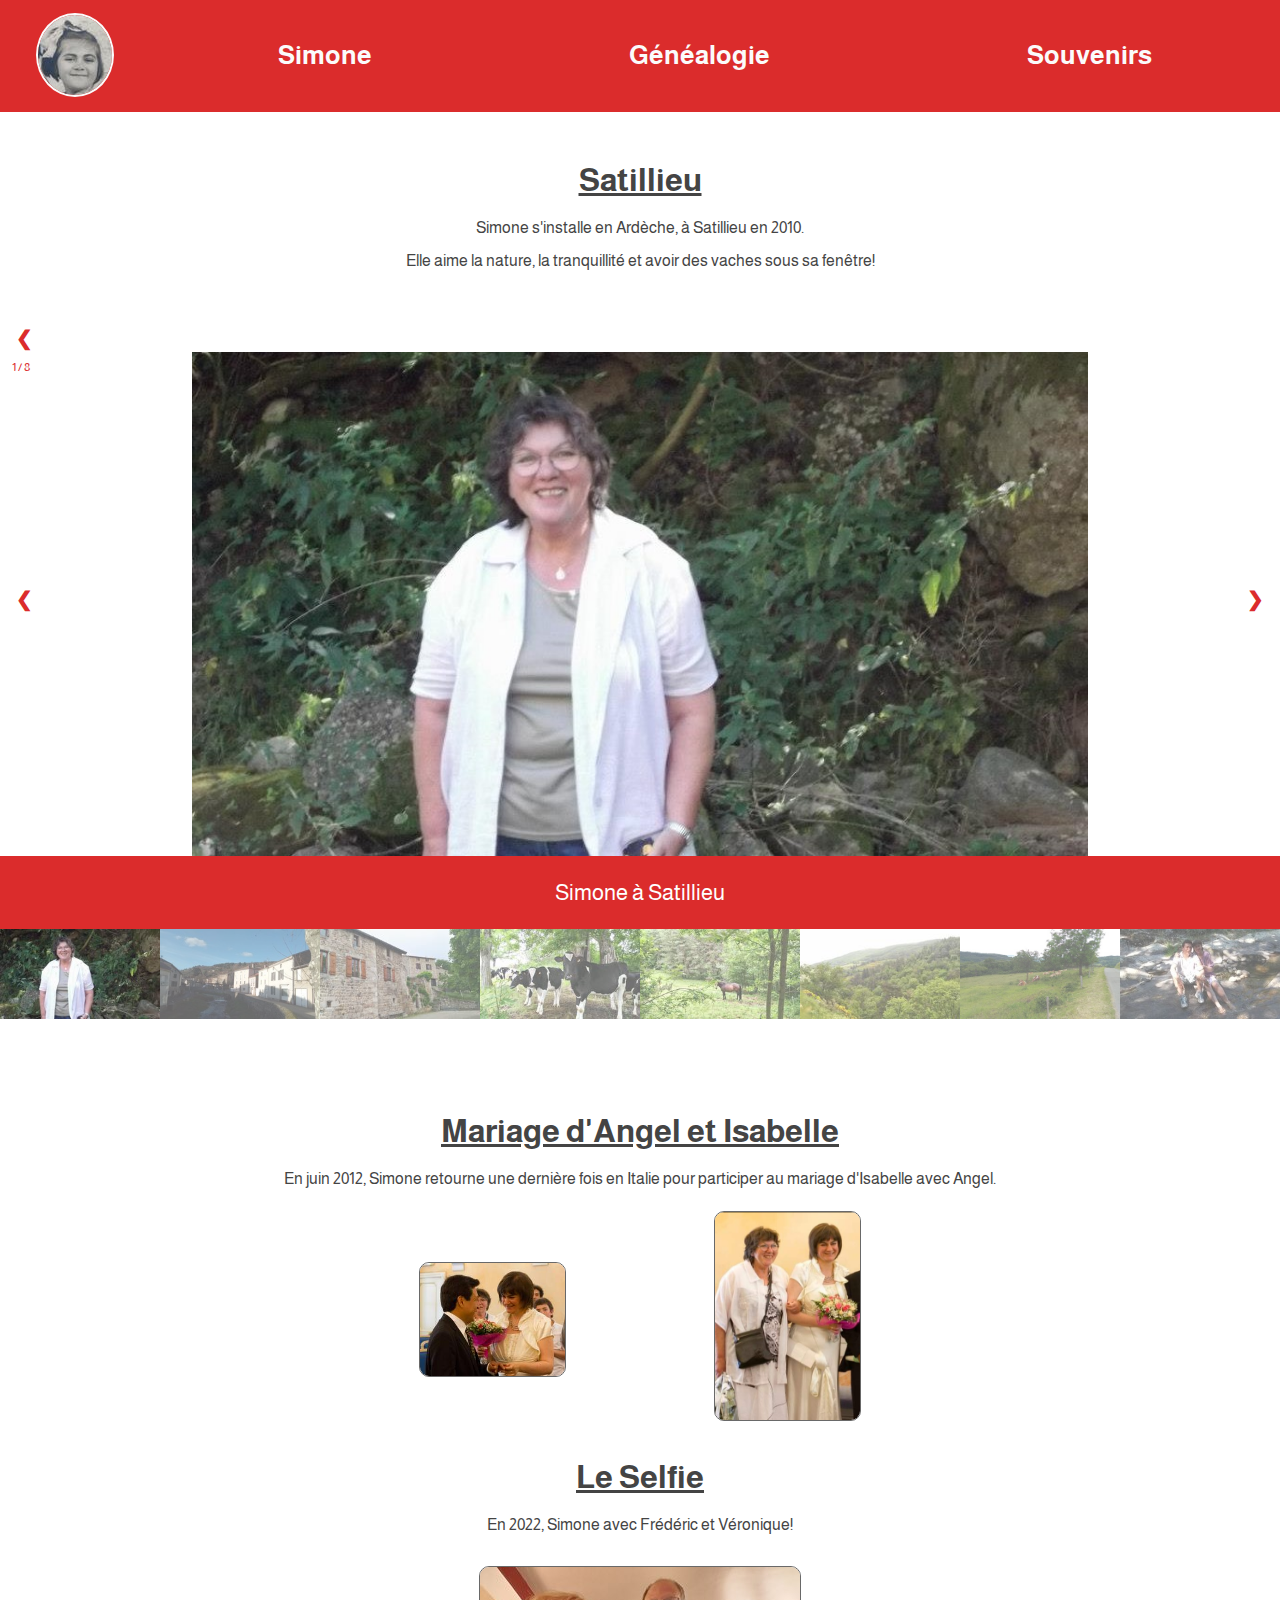
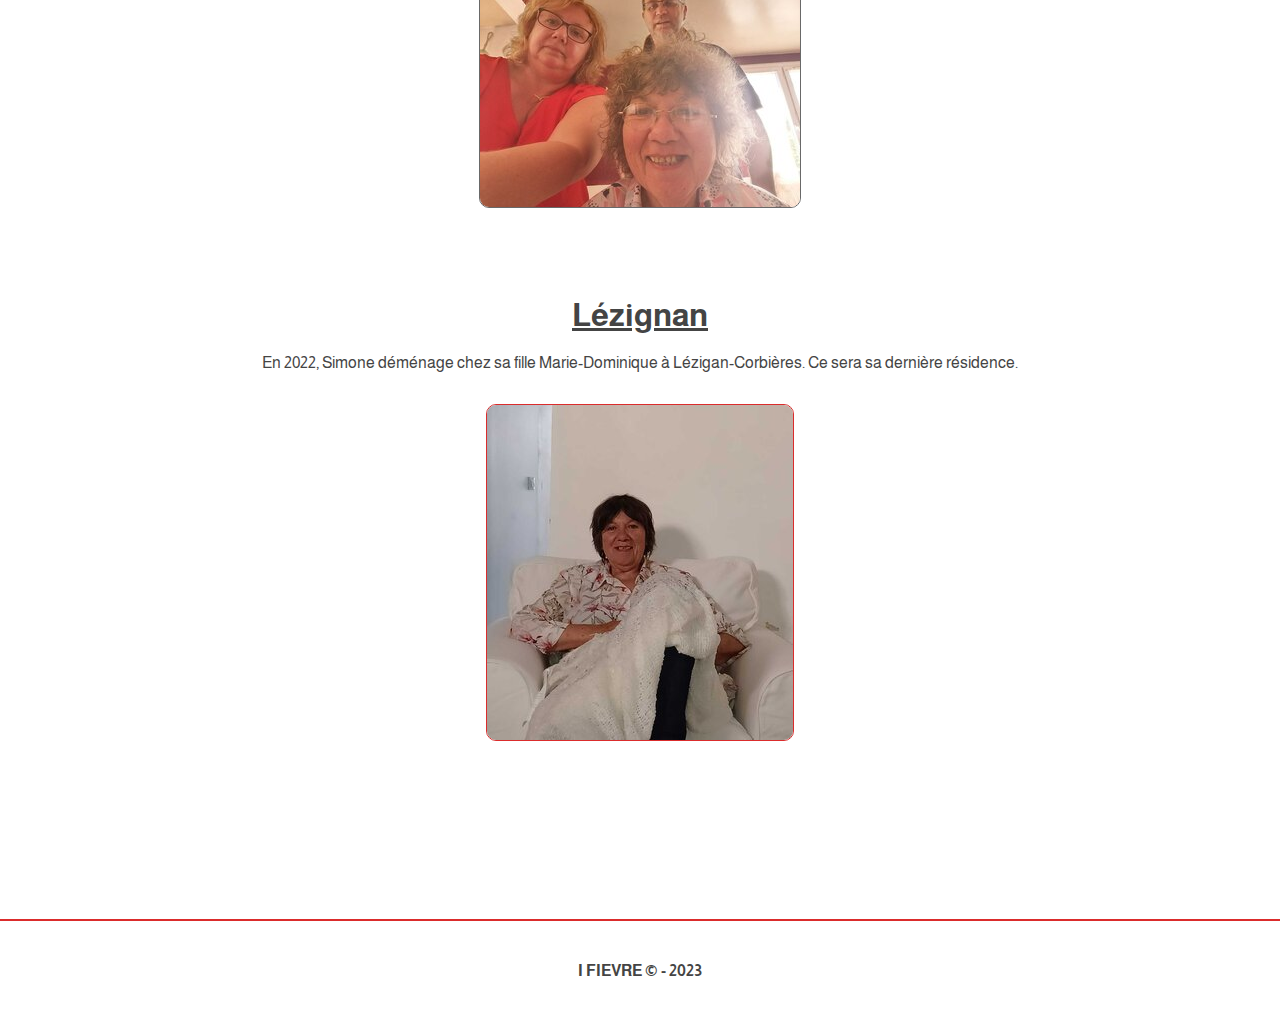
<file: vieillesse.html>
<!DOCTYPE html>
<html lang="en">
<head>
    <meta charset="UTF-8">
    <meta http-equiv="X-UA-Compatible" content="IE=edge">
    <meta name="viewport" content="width=device-width, initial-scale=1.0">
    <title>Les dernières années</title>
    <link rel="icon" href="favicon.ico">
    <link rel="stylesheet" href="styles/style.css">
</head>
<body>
    <div id="content">
        <header>
            <a id="logo_link" href="index.html">
                <img class="logo" src="images/maman_enfant_mini.jpg" alt="maman miniature">
            </a>
            <nav>
                <a href="simone.html">Simone</a>
                <a href="genealogie.html">Généalogie</a>
                <a href="souvenirs.html">Souvenirs</a>    
            </nav> 
        </header>  
        <main> 
            <section class="msg-g">
              <a class="prev-1" href="adulte.html">&#10094;</a>
                <h1>Satillieu</h1>
                <p>Simone s'installe en Ardèche, à Satillieu en 2010.<p>
                <p>Elle aime la nature, la tranquillité et avoir des vaches sous sa fenêtre!</p>
                <br>    
            </section>
            <div class="container">

                <!-- Full-width images with number text -->
   
                <div class="mySlides">
                  <div class="numbertext">1 / 8</div>
                    <img src="images/maman_satillieu1.jpg">
                </div>             
                
                <div class="mySlides">
                  <div class="numbertext">2 / 8</div>
                    <img src="images/sati2.jpg">
                </div>
              
                <div class="mySlides">
                  <div class="numbertext">3 / 8</div>
                    <img src="images/sati3.jpg">
                </div>
              
                <div class="mySlides">
                  <div class="numbertext">4 / 8</div>
                    <img src="images/sati4.jpg">
                </div>
              
                <div class="mySlides">
                  <div class="numbertext">5 / 8</div>
                    <img src="images/sati6.jpg">
                </div>

                <div class="mySlides">
                    <div class="numbertext">6 / 8</div>
                      <img src="images/sati7.jpg">
                </div>

                <div class="mySlides">
                    <div class="numbertext">7 / 8</div>
                      <img src="images/sati11.jpg">
                </div>

                <div class="mySlides">
                  <div class="numbertext">8 / 8</div>
                    <img src="images/angel_et_isa_sati.jpg">
                </div>
              
                <!-- Next and previous buttons -->
                <a class="prev" onclick="plusSlides(-1)">&#10094;</a>
                <a class="next" onclick="plusSlides(1)">&#10095;</a>
              
                <!-- Image text -->
                <div class="caption-container">
                  <p id="caption"></p>
                </div>
              
                <!-- Thumbnail images -->
                <div class="row1">
                  <div class="column1">
                    <img class="demo cursor" src="images/maman_sati.jpg" style="width:100%" onclick="currentSlide(1)" alt="Simone à Satillieu">
                  </div>
                  <div class="column1">
                    <img class="demo cursor" src="images/satillieu2.jpg" style="width:100%" onclick="currentSlide(2)" alt="Le Bourg">
                  </div>
                  <div class="column1">
                    <img class="demo cursor" src="images/satillieu3.jpg" style="width:100%" onclick="currentSlide(3)" alt="Les Maisons en Pierres Apparentes">
                  </div>
                  <div class="column1">
                    <img class="demo cursor" src="images/satillieu4.jpg" style="width:100%" onclick="currentSlide(4)" alt="Les Vaches">
                  </div>
                  <div class="column1">
                    <img class="demo cursor" src="images/satillieu6.jpg" style="width:100%" onclick="currentSlide(5)" alt="Le Cheval">
                  </div>
                  <div class="column1">
                    <img class="demo cursor" src="images/satillieu7.jpg" style="width:100%" onclick="currentSlide(6)" alt="La Colline">
                  </div>
                  <div class="column1">
                    <img class="demo cursor" src="images/satillieu11.jpg" style="width:100%" onclick="currentSlide(7)" alt="Les Vaches">
                  </div> 
                  <div class="column1">
                    <img class="demo cursor" src="images/angel_et_isa_satillieu.jpg" style="width:100%" onclick="currentSlide(8)" alt="Angel et Isabelle">
                  </div> 
                </div>
            </div>

            <script src="scripts/vieilesse.js"></script>

            <section class="msg-g">
              <br>
              <h1>Mariage d'Angel et Isabelle</h1>
              <p> En juin 2012, Simone retourne une dernière fois en Italie pour participer au mariage d'Isabelle avec Angel.</p>
              <div class="row">
                <div class="column">
                    <br>
                    <br>
                    <br>
                    <img class="isa" src="images/isa_et_angel.jpg">
                </div>
                <div class="column">
                  <img class="isa" src="images/mariage1.jpg">
              </div>
              <br>
            </div> 
              <br>
              <h1>Le Selfie</h1>
              <p>En 2022, Simone avec Frédéric et Véronique!<p>
              <br>
              <img class="photo" src="images/maman_avec_fred_et_vero.jpg">  
              </section>
            <section class="msg-g">
              <br>
              <h1>Lézignan</h1>
              <p>En 2022, Simone déménage chez sa fille Marie-Dominique à Lézigan-Corbières. Ce sera sa dernière résidence.<p>
              <br>
              <img class="photo-1" src="images/maman.jpg">  
              <br>
            </section>
            <br>

        </main>
        <footer>
          <a href="https://i-fievre.github.io/ifteaching/indexfr.html" target="_blank">
            <p>I FIEVRE &copy; - 2023</p>
          </a>
        </footer>
    </div>
</body>
</html>
</file>
<file: styles/style.css>
@import url('https://fonts.googleapis.com/css2?family=Almarai:wght@400;700&display=swap');

#content {
    max-width: 1600px;
    margin: 0 auto;
    /*background-color: hsla(11, 96%, 51%, 0.912);*/
}

body {
    font-family: 'Almarai', arial, sans-serif;
    font-size: 22px;
    margin: 0;
    padding: 0;
    color: #444444;
}

h2 {
    margin: 0;
}

nav a {
    text-align: center;
    color : #fbfbfb;
    text-decoration: none;
    padding: 30px;
    margin-top: 10px;
    margin-bottom: 10px;
    border-color: 2px solid #fbfbfb;
}

header {
    display: grid;
    grid-template-columns: 150px auto;
    background-color: #db2c2c;
    border-bottom: 2px solid #db2c2c;
}

nav {
    display: flex;
    justify-content: space-around;
    font-size: larger;
    font-weight: bold;
}

#logo_link {
    padding-top: 5px;
    justify-self: center;
    align-self: center;
}

.logo {
    border-radius: 50%;
    size: 25%;
    border: 2px solid #fbfbfb;
}

.logo:hover {
    box-shadow: 0 0 3em #fbfbfb;
}

nav a:hover {
    background-color: #fbfbfb;
    color: #db2c2c;
    font-weight: bold;
}

nav a.active{
    background-color: #fbfbfb;
    color: #db2c2c;
    font-weight: bold;
}

.home-grid {
    display: grid;
    grid-template-columns: repeat(10, 10%);
}

.home-image {
    width: 100%;
    border-radius: 30% 30% 4% 4% ;
    height: auto;
    grid-column: 2/5;
    margin-top: 150px;
    padding: 10px;
    border: 3px solid #db2c2c;
}

.home-image:hover {
    transform: scale(1.1);
}

.msg-home {
    grid-column: 6/10;
    margin-top: 150px;
    margin-left: 30px;
    margin-right: 30px;
    padding-top: 10px;
    padding-bottom: 10px;
    padding-left: 15px;
    padding-right: 15px;
    align-self: center;
    text-align: center;
    font-size: medium;
}

.msg-home h1 {
    color: #db2c2c;
}

footer {
    padding: 25px 50px;
    border-top: 2px solid #db2c2c;
    margin-top: 100px;
    display: flex;
    justify-content: space-around;
    align-items: center;
    font-size: medium;
}

footer a {
    text-decoration: none;
    color: #444444;
    font-weight: bold;
}

footer a:hover {
    text-decoration: underline;

}

/*Simone*/

.simone-grid h6 {
    text-align: center;
}
.logo-maman1, .logo-maman2, .logo-maman3 {
    border-radius: 50%;
    size: 25%;
    padding: 5px;
    margin: 100px;
    border: 2px solid #db2c2c; 
    display: inline-block;
}

.logo-maman1:hover, .logo-maman2:hover, .logo-maman3:hover {
    box-shadow: 0 0 3em #fde906e0;
    border: none;
}

.simone {
    display: flex;
    /*margin-top: 30px;*/
    justify-content: center;
    font-size: medium;
    font-weight: bold;
    text-decoration: none;
    text-align: center;
}

/*jeunesse*/

.row {
    display: flex;
    flex-wrap: wrap;
    padding: 4 4px;
    justify-content: center;
    text-align: center;
}

.column {
    flex: 25%;
    max-width: 25%;
    padding: 4 4px;
}

.column img {
    margin-top: 8px;
    vertical-align: middle;
    width: 50%;
}

/*Vieillesse*/

* {
    box-sizing: border-box;
  }
  
  /* Position the image container (needed to position the left and right arrows) */
  .container {
    position: relative;
  }
  
  /* Hide the images by default */
  .mySlides {
    display: none;
  }

  .mySlides img {
    display: block;
    margin:auto;
    width: 70%;
  }
  
  /* Add a pointer when hovering over the thumbnail images */
  .cursor {
    cursor: pointer;
  }
  
  /* Next & previous buttons */
  .prev, .prev-1,
  .next {
    cursor: pointer;
    position: absolute;
    top: 40%;
    width: auto;
    padding: 16px;
    margin-top: -50px;
    color: #db2c2c;
    font-weight: bold;
    font-size: 20px;
    border-radius: 0 3px 3px 0;
    user-select: none;
    -webkit-user-select: none;
    text-decoration: none;
  }
  
  /* Position the "next button" to the right */
  .next {
    right: 0;
    border-radius: 3px 0 0 3px;
  }
  
  /* Position the "prev-1 button" to the left */
  .prev-1 {
    left: 0;
    border-radius: 3px 0 0 3px;
  }
  

  /* On hover, add a black background color with a little bit see-through */
  .prev:hover,
  .next:hover, .prev-1:hover {
    background-color: #db2c2c;
    color: #f2f2f2;
  }
  
  /* Number text (1/3 etc) */
  .numbertext {
    color: #db2c2c;
    font-size: 12px;
    padding: 8px 12px;
    position: absolute;
    top: 0;
  }
  
  /* Container for image text */
  .caption-container {
    text-align: center;
    background-color: #db2c2c;
    padding: 2px 16px;
    color: white;
  }
  
  .row1:after {
    content: "";
    display: table;
    clear: both;
  }
  
  /* Six columns side by side */
  .column1 {
    float: left;
    width: 12.5%;
  }
  
  /* Add a transparency effect for thumnbail images */
  .demo {
    opacity: 0.6;
  }
  
  .active,
  .demo:hover {
    opacity: 1;
  }

.isa-2, .photo-1 {
    border:1px solid #db2c2c;
}

.isa, .photo {
    border:1px solid #696969;
}

.isa, .isa-2, .photo, .photo-1 {
    border-radius: 10px;
}

.isa:hover, .isa-2:hover, .photo:hover, .photo-1:hover {
    transform: scale(2);
}


/*Généalogie*/

.g1 {
    width: 50%;
    border-radius: 30% 30% 4% 4% ;
    margin-top: 100px;
    padding: 20px;
    background-color: #69696950;
    border: 3px solid #db2c2c;
    display: block;
    margin-left: auto;
    margin-right: auto; 
}

.g1:hover {
    transform: scale(1.5)
}

.msg-g {
    margin: 50px;
    font-size: medium;
    text-align: center;
}


.msg-g h3 {
    line-height: 99%;
}

.msg-g h1 {
    text-decoration: underline;
}


/*souvenris*/

.t-grid {
    display: grid;
    grid-template-columns: repeat(10, 10%);
    grid-template-rows: repeat(5, 20%);
}

.msg-t{
    grid-column: 3/9;
    margin-top: 50px;
    font-size: medium;
}

.img-t {
    display: block;
    margin: 2rem auto;
    width: 100%;
}

.msg-t h5 {
    line-height: 99%;
}

.msg-t h6 {
    line-height: 10%;
}

.msg-t h1{
    text-decoration: underline;
}

.msg-t p{
    line-height: 90%;
}

.photo1 {
    display: block;
    margin-left: auto;
    margin-right: auto;
    padding: 5px;
    border: 2px solid #db2c2c;
    border-radius: 50px;
    width: 30%;
    transition: transform .5s;
}

.photo1:hover {
    transform: scale(2);
    box-shadow: none;
    border: none;
}

.photo {
    display: block;
    margin-left: auto;
    margin-right: auto; 
}

@media screen and (max-width: 800px) {
    
    .home-grid {
        display: block;
        height: auto;
    }

    nav, footer {
        flex-direction: column;
    }

    nav a {
        display: block;
        padding-left: 15px;
        padding-top: 5px;
        padding-bottom: 5px;
        padding-right: 15px;
    }

    .home-image {
       width: 80%;
    }

    .msg-home{
        margin: auto;
    }

    .home-image {
        display: block;
        margin: 50px auto;
        
    }

    .simone {
        margin-top: 40px;
    }

    .logo-maman1, .logo-maman2, .logo-maman3 {
        margin: 10px;
    }

    .column {
      flex: 50%;
      max-width: 50%;
    }


  }

@media screen and (max-width: 600px) {

    .home-grid {
        display: block;
        height: auto;
    }

    nav, footer {
        flex-direction: column;
    }

    nav a {
        display: block;
        padding-left: 15px;
        padding-top: 5px;
        padding-bottom: 5px;
        padding-right: 15px;
    }

    .simone {
        margin-top: 40px;
    }

    .home-image:hover, .isa:hover, .isa-2:hover, .photo:hover, .photo-1:hover, .g1:hover {
        transform: none;
    }

    .logo-maman1, .logo-maman2, .logo-maman3 {
        margin: 10px;
    }

    .column {
      flex: 100%;
      max-width: 100%;
    }
}
</file>
